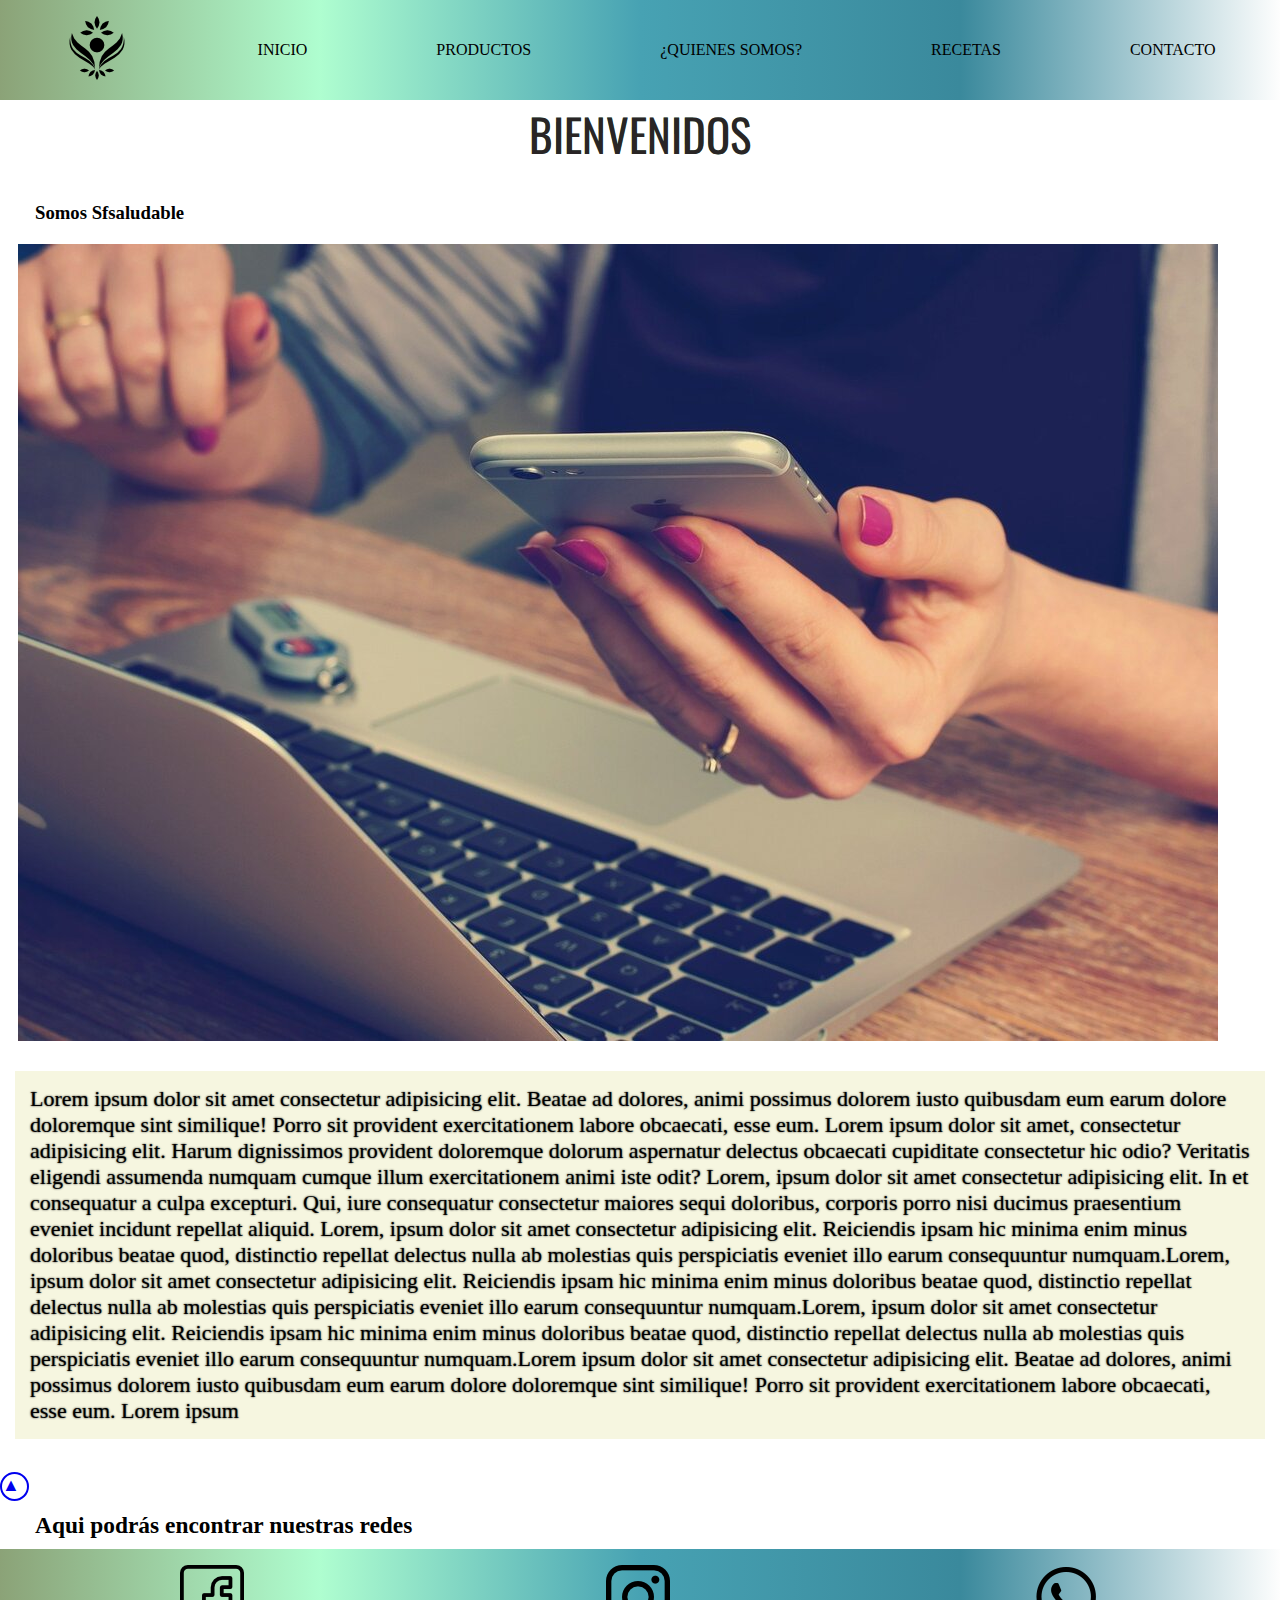
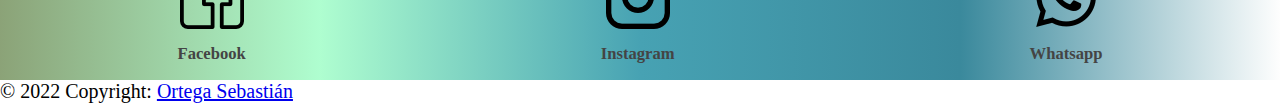
<file: index.html>
<!DOCTYPE html>
<html lang="es">

<head>
    <meta charset="UTF-8">
    <meta http-equiv="X-UA-Compatible" content="IE=edge">
    <meta name="viewport" content="width=device-width, initial-scale=1.0">
    <meta name="description" content="Empresa familiar especializada en especias, condimentos y vegetales deshidratado. Contactate y conseguí tus productos a precio diferencial. Recibí una atención personalizada en tu compra.">
    <title>Sfsaludable</title>
    <link rel="stylesheet" href="https://cdn.jsdelivr.net/npm/bootstrap@4.6.1/dist/css/bootstrap.min.css" integrity="sha384-zCbKRCUGaJDkqS1kPbPd7TveP5iyJE0EjAuZQTgFLD2ylzuqKfdKlfG/eSrtxUkn" crossorigin="anonymous">
    <link rel="stylesheet" href="./css/estilos.css">
</head>

<body>
    <header id="inicio">
        <nav class="navbar navbar-expand-sm bg-light menu">
            <ul class="navbar-nav">
                <li class="nav-item">
                    <a class="nav-link" href="./index.html"><img src="./img/Logo.png" alt="logo"></a>
                </li>
                <li class="nav-item">
                    <a class="nav-link" href="./index.html">INICIO</a>
                </li>
                <li class="nav-item">
                    <a class="nav-link" href="./pages/productos.html">PRODUCTOS</a>
                </li>
                <li class="nav-item">
                    <a class="nav-link" href="./pages/quienessomos.html">¿QUIENES SOMOS?</a>
                </li>
                <li class="nav-item">
                    <a class="nav-link" href="./pages/recetas.html">RECETAS</a>
                </li>   
                <li class="nav-item">
                    <a class="nav-link" href="./pages/contacto.html">CONTACTO</a>
                </li>
            </ul>
        </nav>
    </header>
<main>
    <div class="container-fluid">
        <h1 class="titulo">Bienvenidos</h1>
    </div>
    <article>
        <h3 class="texto3">Somos Sfsaludable</h3>
        <div class="imagen1">
        <img class="imagen-fluid" src="./img/somossfeSaludable.jpg" alt="Bienvenidos">
        </div>
        <p class="texto-index"> Lorem ipsum dolor sit amet consectetur adipisicing elit. Beatae ad dolores, animi
        possimus dolorem iusto quibusdam eum earum dolore doloremque sint similique! Porro sit provident
        exercitationem labore obcaecati, esse eum. Lorem ipsum dolor sit amet, consectetur adipisicing elit.
        Harum dignissimos provident doloremque dolorum aspernatur delectus obcaecati cupiditate consectetur hic
        odio? Veritatis eligendi assumenda numquam cumque illum exercitationem animi iste odit? Lorem, ipsum
        dolor sit amet consectetur adipisicing elit. In et consequatur a culpa excepturi. Qui, iure consequatur
        consectetur maiores sequi doloribus, corporis porro nisi ducimus praesentium eveniet incidunt repellat
        aliquid. Lorem, ipsum dolor sit amet consectetur adipisicing elit. Reiciendis ipsam hic minima enim
        minus doloribus beatae quod, distinctio repellat delectus nulla ab molestias quis perspiciatis eveniet
        illo earum consequuntur numquam.Lorem, ipsum dolor sit amet consectetur adipisicing elit. Reiciendis
        ipsam hic minima enim minus doloribus beatae quod, distinctio repellat delectus nulla ab molestias quis
        perspiciatis eveniet illo earum consequuntur numquam.Lorem, ipsum dolor sit amet consectetur adipisicing
        elit. Reiciendis ipsam hic minima enim minus doloribus beatae quod, distinctio repellat delectus nulla
        ab molestias quis perspiciatis eveniet illo earum consequuntur numquam.Lorem ipsum dolor sit amet
        consectetur adipisicing elit. Beatae ad dolores, animi possimus dolorem iusto quibusdam eum earum dolore
        doloremque sint similique! Porro sit provident exercitationem labore obcaecati, esse eum. Lorem ipsum      
        </p>
    </article>
    <div>
        <a class="inicio" href="#inicio"></a>       
    </div>

</main>

<footer>
    <div class="container-fluid text-center text-md-center">
        <div class="row">
            <div class="col-md-12 mt-md-0 mt-3 p-0 m-0">
                <h3 class="footer-copyright text-center py-3">Aqui podrás encontrar nuestras redes</h3>
                <!-- Links -->
                <ul class="footer">
                    <li class="footer">
                        <a href="https://www.facebook.com">
                            <img src="./img/facebook.png" alt="facebook">
                            <h5>Facebook</h5>
                        </a>
                    </li>
                    <li class="footer">
                        <a href="https://www.instagram.com">
                            <img src="./img/Instagram.png" alt="instagram">
                            <h5>Instagram</h5>
                        </a>
                    </li> 
                    <li class="footer">
                        <a href="https://www.whatsapp.com">
                            <img src="./img/Whatsapp.png" alt="whatsapp">
                            <h5>Whatsapp</h5>
                        </a>
                    </li>     
                </ul>
            </div> 
        </div>
    </div>
        <!-- Copyright -->
    <div class="footer-copyright text-center m-0 p-0 py-2">© 2022 Copyright:
        <a href="https://linkedin.com/in/sebastián-o-1923b278/"> Ortega Sebastián</a>
    </div>
</footer>

<script src="https://cdn.jsdelivr.net/npm/jquery@3.5.1/dist/jquery.slim.min.js"
    integrity="sha384-DfXdz2htPH0lsSSs5nCTpuj/zy4C+OGpamoFVy38MVBnE+IbbVYUew+OrCXaRkfj"
    crossorigin="anonymous"></script>
<script src="https://cdn.jsdelivr.net/npm/popper.js@1.16.1/dist/umd/popper.min.js"
    integrity="sha384-9/reFTGAW83EW2RDu2S0VKaIzap3H66lZH81PoYlFhbGU+6BZp6G7niu735Sk7lN"
    crossorigin="anonymous"></script>
<script src="https://cdn.jsdelivr.net/npm/bootstrap@4.6.1/dist/js/bootstrap.min.js"
    integrity="sha384-VHvPCCyXqtD5DqJeNxl2dtTyhF78xXNXdkwX1CZeRusQfRKp+tA7hAShOK/B/fQ2"
    crossorigin="anonymous"></script>

</body>

</html>
</file>
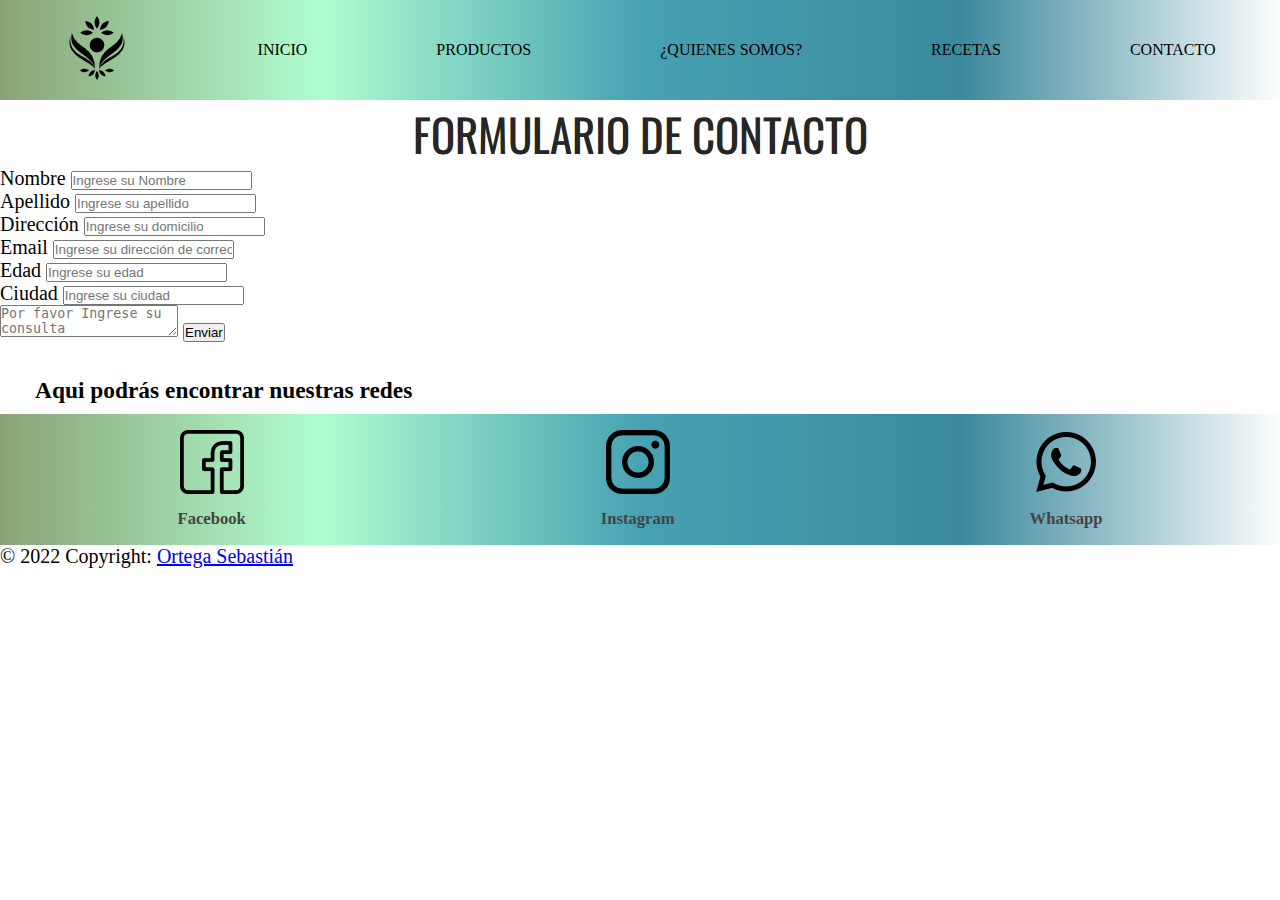
<file: pages/contacto.html>
<!DOCTYPE html>
<html lang="en">

<head>
    <meta charset="UTF-8">
    <meta http-equiv="X-UA-Compatible" content="IE=edge">
    <meta name="viewport" content="width=device-width, initial-scale=1.0">
    <meta name="description" content="Empresa familiar especializada en especias, condimentos y vegetales deshidratado. Contactate y conseguí tus productos a precio diferencial. Recibí una atención personalizada en tu compra.">
    <title>Contacto</title>
    <link rel="stylesheet" href="https://cdn.jsdelivr.net/npm/bootstrap@4.6.1/dist/css/bootstrap.min.css"
    integrity="sha384-zCbKRCUGaJDkqS1kPbPd7TveP5iyJE0EjAuZQTgFLD2ylzuqKfdKlfG/eSrtxUkn" crossorigin="anonymous">
    <link rel="stylesheet" href="../css/estilos.css">
</head>

<body>
    <header id="inicio">
        <nav class="navbar navbar-expand-sm bg-light menu">
            <ul class="navbar-nav">
                <li class="nav-item">
                    <a class="nav-link" href="../index.html"><img src="../img/Logo.png" alt="logo"></a>
                </li>
                <li class="nav-item">
                    <a class="nav-link" href="../index.html">INICIO</a>
                </li>
                <li class="nav-item">
                    <a class="nav-link" href="../pages/productos.html">PRODUCTOS</a>
                </li>
                <li class="nav-item">
                    <a class="nav-link" href="../pages/quienessomos.html">¿QUIENES SOMOS?</a>
                </li>
                <li class="nav-item">
                    <a class="nav-link" href="../pages/recetas.html">RECETAS</a>
                </li>
                <li class="nav-item">
                    <a class="nav-link" href="../pages/contacto.html">CONTACTO</a>
                </li>
            </ul>
        </nav>
    </header>
    <h1 class="titulo">Formulario de Contacto</h1>
    <form>
        <div class="form-row">
            <div class="form-group col-md-6">
                <label for="inputNombre">Nombre</label>
                <input type="text" class="form-control" id="inputNombre" placeholder="Ingrese su Nombre">
            </div>
        </div>
        <div class="form-row">
            <div class="form-group col-md-6">
                <label>Apellido</label>
                <input type="text" class="form-control" id="inputApellido" placeholder="Ingrese su apellido">
            </div>
        </div>
        <div class="form-row">
            <div class="form-group col-md-6">
                <label for="inputDomicilio">Dirección</label>
                <input type="text" class="form-control" id="inputDomicilio" placeholder="Ingrese su domicilio">
            </div>
        </div>
        <div class="form-row">
            <div class="form-group col-md-6">
                <label for="Email">Email</label>
                <input type="email" class="form-control" id="inputEmail" placeholder="Ingrese su dirección de correo">
            </div>
        </div>
        <div class="form-row">
            <div class="form-group col-md-6">
                <label for="inputEdad">Edad</label>
                <input type="number" class="form-control" id="inputEdad" placeholder="Ingrese su edad">
            </div>
        </div>    
        <div class="form-row">
            <div class="form-group col-md-6">
                <label for="inputCiudad">Ciudad</label>
                <input type="text" class="form-control" id="inputCiudad" placeholder="Ingrese su ciudad">
            </div>
        </div>
        
        <div class="form-row">
            <div class="form-group col-md-6">
            <label for="inputConsulta"></label>
            <textarea class="form-group col-md-12 " id="inputConsulta" placeholder="Por favor Ingrese su consulta"></textarea>
            <button type="submit" class="btn btn-primary">Enviar</button>
        </div>
        </div>
        
    </form>
    

    <footer>
    <div class="container-fluid text-center text-md-center">
    <div class="row">
            <div   div class="col-md-12 mt-md-0 mt-3 p-0 m-0">
            <h3 class="footer-copyright text-center py-3 redes">Aqui podrás encontrar nuestras redes</h3>
            <!-- Links -->
                <ul class="footer">
                    <li class="footer">
                        <a href="https://www.facebook.com">
                            <img src="../img/facebook.png" alt="facebook">
                            <h5>Facebook</h5>
                        </a>
                    </li>
                    <li class="footer">
                        <a href="https://www.instagram.com">
                            <img src="../img/Instagram.png" alt="instagram">
                            <h5>Instagram</h5>
                        </a>
                    </li> 
                    <li class="footer">
                        <a href="https://www.whatsapp.com">
                            <img src="../img/Whatsapp.png" alt="whatsapp">
                            <h5>Whatsapp</h5>
                        </a>
                    </li>     
                </ul>
                    <!-- Copyright -->
                    <div class="col-md-12 mb-md-0 mb-3">
                        <div class="footer-copyright text-center py-3">© 2022 Copyright:
                            <a href="https://linkedin.com/in/sebastián-o-1923b278/"> Ortega Sebastián</a>
                        </div>
                    </div>
            </div>
        </div>
    </div>
    </footer>
    <script src="https://cdn.jsdelivr.net/npm/jquery@3.5.1/dist/jquery.slim.min.js"
        integrity="sha384-DfXdz2htPH0lsSSs5nCTpuj/zy4C+OGpamoFVy38MVBnE+IbbVYUew+OrCXaRkfj"
        crossorigin="anonymous"></script>
    <script src="https://cdn.jsdelivr.net/npm/popper.js@1.16.1/dist/umd/popper.min.js"
        integrity="sha384-9/reFTGAW83EW2RDu2S0VKaIzap3H66lZH81PoYlFhbGU+6BZp6G7niu735Sk7lN"
        crossorigin="anonymous"></script>
    <script src="https://cdn.jsdelivr.net/npm/bootstrap@4.6.1/dist/js/bootstrap.min.js"
        integrity="sha384-VHvPCCyXqtD5DqJeNxl2dtTyhF78xXNXdkwX1CZeRusQfRKp+tA7hAShOK/B/fQ2"
        crossorigin="anonymous"></script>
</body>

</html>
</file>
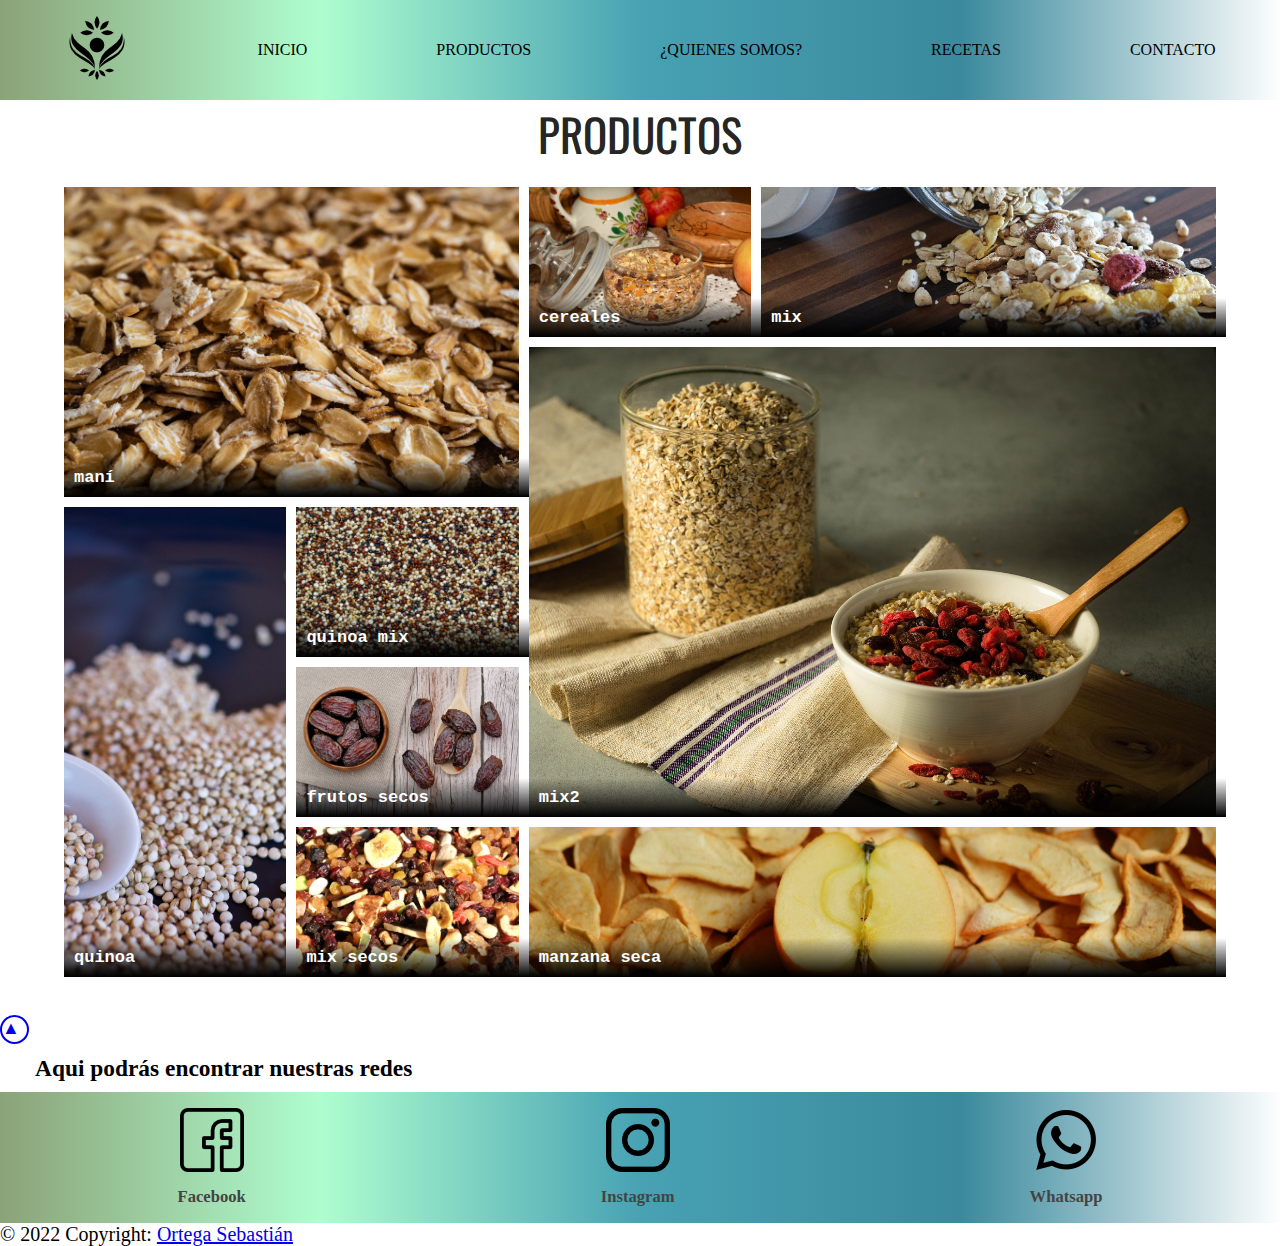
<file: pages/productos.html>
<!DOCTYPE html>
<html lang="en">

<head>
    <meta charset="UTF-8">
    <meta http-equiv="X-UA-Compatible" content="IE=edge">
    <meta name="viewport" content="width=device-width, initial-scale=1.0">
    <meta name="description" content="Encuentra productos secos, especias, condimentos y vegetales deshidratado.">
    <title>Productos</title>
    <link rel="stylesheet" href="https://cdn.jsdelivr.net/npm/bootstrap@4.6.1/dist/css/bootstrap.min.css"
        integrity="sha384-zCbKRCUGaJDkqS1kPbPd7TveP5iyJE0EjAuZQTgFLD2ylzuqKfdKlfG/eSrtxUkn" crossorigin="anonymous">
    <link rel="stylesheet" href="../css/estilos.css">
</head>

<body>
    <header id="inicio">
        <nav class="navbar navbar-expand-sm bg-light menu">
            <ul class="navbar-nav">
                <li class="nav-item">
                    <a class="nav-link" href="../index.html"><img src="../img/Logo.png" alt="logo"></a>
                </li>
                <li class="nav-item">
                    <a class="nav-link" href="../index.html">INICIO</a>
                </li>
                <li class="nav-item">
                    <a class="nav-link" href="../pages/productos.html">PRODUCTOS</a>
                </li>
                <li class="nav-item">
                    <a class="nav-link" href="../pages/quienessomos.html">¿QUIENES SOMOS?</a>
                </li>
                <li class="nav-item">
                    <a class="nav-link" href="../pages/recetas.html">RECETAS</a>
                </li>
                <li class="nav-item">
                    <a class="nav-link" href="../pages/contacto.html">CONTACTO</a>
                </li>
            </ul>
        </nav>
    </header>
    <main>
        <h1 class="titulo">Productos</h1>
        <div class="gallery-container">
            <div class="gallery__item">
                <img src="../img/productos/cereal1.jpg" alt="cereal1" class="gallery__img">
                <h3 class="gallery__tittle">maní</h3>
            </div>
            <div class="gallery__item">
                <img src="../img/productos/cereal2.jpg" alt="cereal2" class="gallery__img">
                <h3 class="gallery__tittle">cereales</h3>
            </div>
            <div class="gallery__item">
                <img src="../img/productos/cereal3.jpg" alt="cereal3" class="gallery__img">
                <h3 class="gallery__tittle">mix</h3>
            </div>
            <div class="gallery__item">
                <img src="../img/productos/cereal4.jpg" alt="cereal4" class="gallery__img">
                <h3 class="gallery__tittle">mix2</h3>
            </div>
            <div class="gallery__item">
                <img src="../img/productos/cereal5.jpg" alt="cereal5" class="gallery__img">
                <h3 class="gallery__tittle">quinoa</h3>
            </div>
            <div class="gallery__item">
                <img src="../img/productos/cereal6.jpg" alt="cereal6" class="gallery__img">
                <h3 class="gallery__tittle">quinoa mix</h3>
            </div>
            <div class="gallery__item">
                <img src="../img/productos/frutossecos1.jpg" alt="frutossecos1" class="gallery__img">
                <h3 class="gallery__tittle">frutos secos</h3>
            </div>
            <div class="gallery__item">
                <img src="../img/productos/frutossecos2.jpg" alt="frutossecos2" class="gallery__img">
                <h3 class="gallery__tittle">mix secos </h3>
            </div>
            <div class="gallery__item">
                <img src="../img/productos/frutossecos3.jpg" alt="frutossecos3" class="gallery__img">
                <h3 class="gallery__tittle">manzana seca</h3>
            </div>
        </div>
        <div>
            <a class="inicio" href="#inicio"></a>
        </div>
    </main>
    <footer>
        <div class="container-fluid text-center text-md-center">
            <div class="row">
                <div class="col-md-12 mt-md-0 mt-3 p-0 m-0">
                    <h3 class="footer-copyright text-center py-3">Aqui podrás encontrar nuestras redes</h3>
                    <!-- Links -->
                    <ul class="footer">
                        <li class="footer">
                            <a href="https://www.facebook.com">
                                <img src="../img/facebook.png" alt="facebook">
                                <h5>Facebook</h5>
                            </a>
                        </li>
                        <li class="footer">
                            <a href="https://www.instagram.com">
                                <img src="../img/Instagram.png" alt="instagram">
                                <h5>Instagram</h5>
                            </a>
                        </li>
                        <li class="footer">
                            <a href="https://www.whatsapp.com">
                                <img src="../img/Whatsapp.png" alt="whatsapp">
                                <h5>Whatsapp</h5>
                            </a>
                        </li>
                    </ul>
                </div>
            </div>
        </div>
        <!-- Copyright -->
        <div class="footer-copyright text-center py-3">© 2022 Copyright:
            <a href="https://linkedin.com/in/sebastián-o-1923b278/"> Ortega Sebastián</a>
        </div>
    </footer>
    <script src="https://cdn.jsdelivr.net/npm/jquery@3.5.1/dist/jquery.slim.min.js"
        integrity="sha384-DfXdz2htPH0lsSSs5nCTpuj/zy4C+OGpamoFVy38MVBnE+IbbVYUew+OrCXaRkfj" crossorigin="anonymous">
    </script>
    <script src="https://cdn.jsdelivr.net/npm/popper.js@1.16.1/dist/umd/popper.min.js"
        integrity="sha384-9/reFTGAW83EW2RDu2S0VKaIzap3H66lZH81PoYlFhbGU+6BZp6G7niu735Sk7lN" crossorigin="anonymous">
    </script>
    <script src="https://cdn.jsdelivr.net/npm/bootstrap@4.6.1/dist/js/bootstrap.min.js"
        integrity="sha384-VHvPCCyXqtD5DqJeNxl2dtTyhF78xXNXdkwX1CZeRusQfRKp+tA7hAShOK/B/fQ2" crossorigin="anonymous">
    </script>
</body>

</html>
</file>
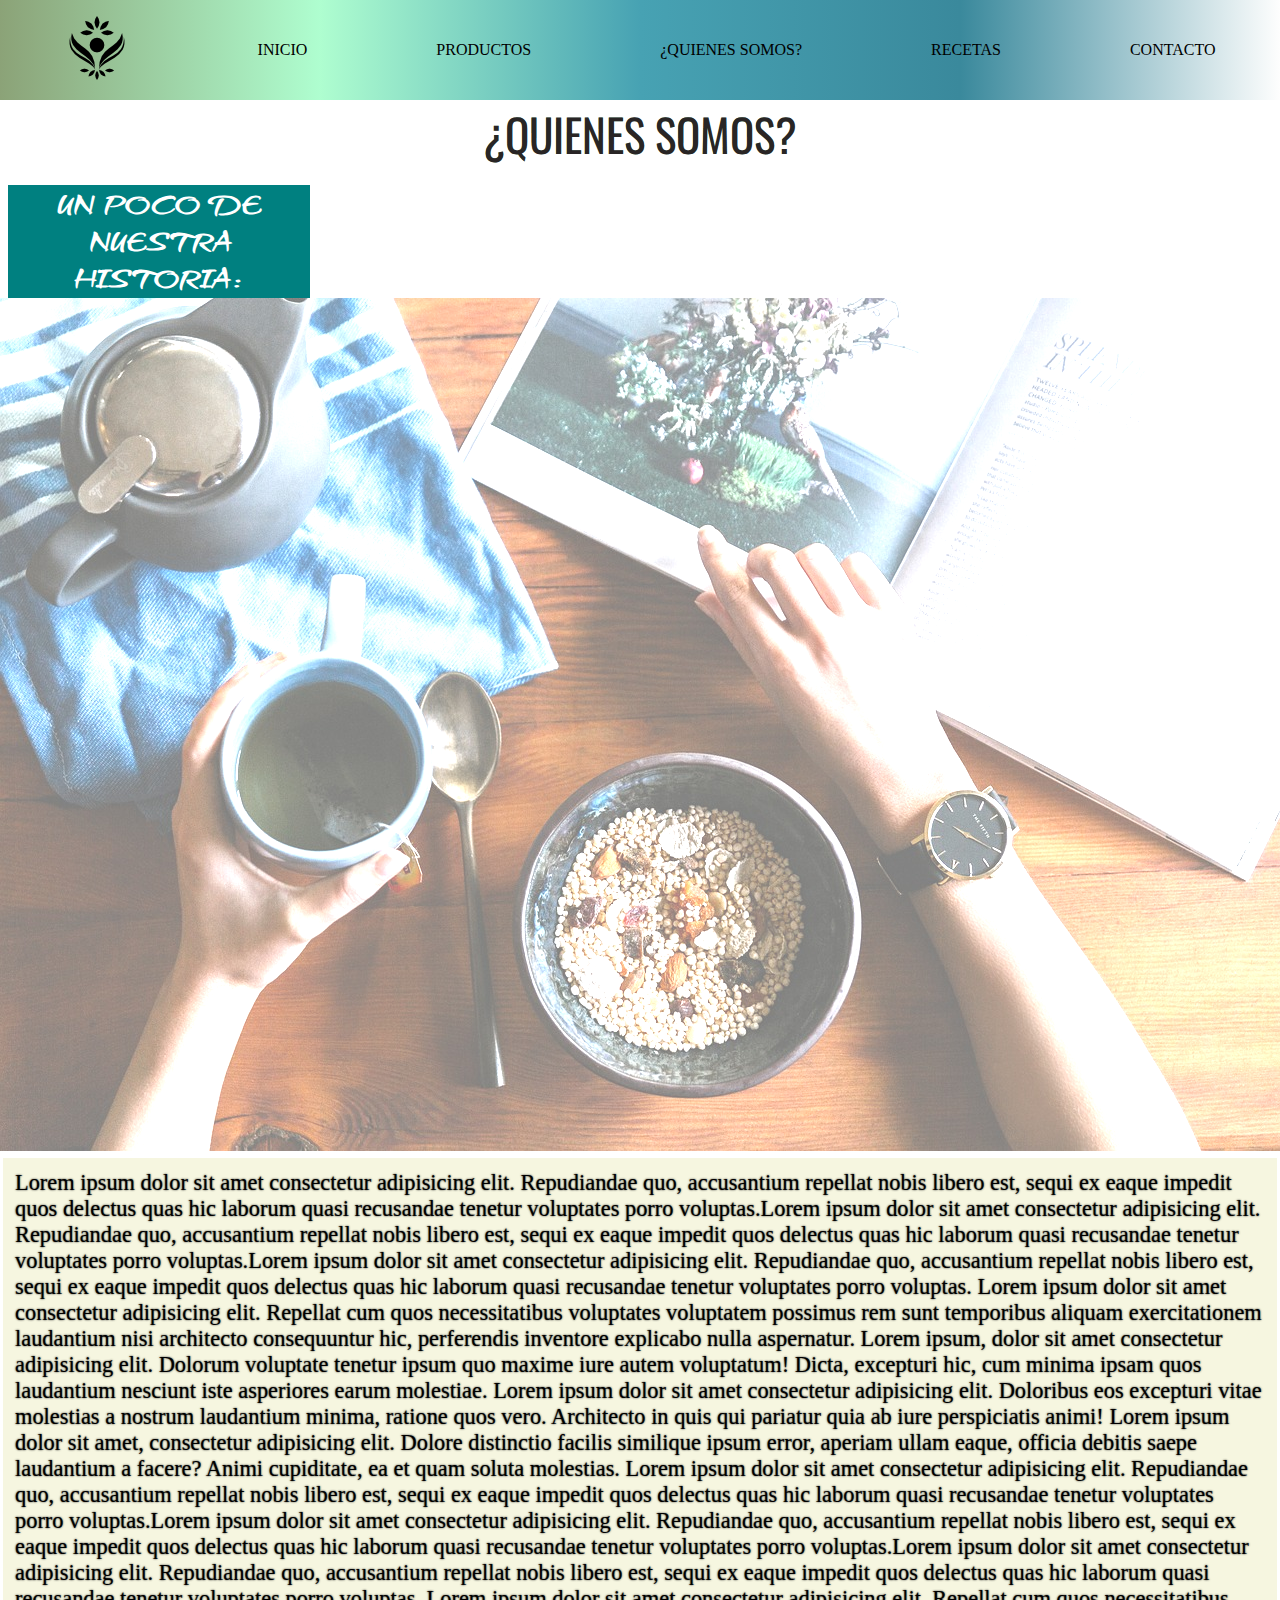
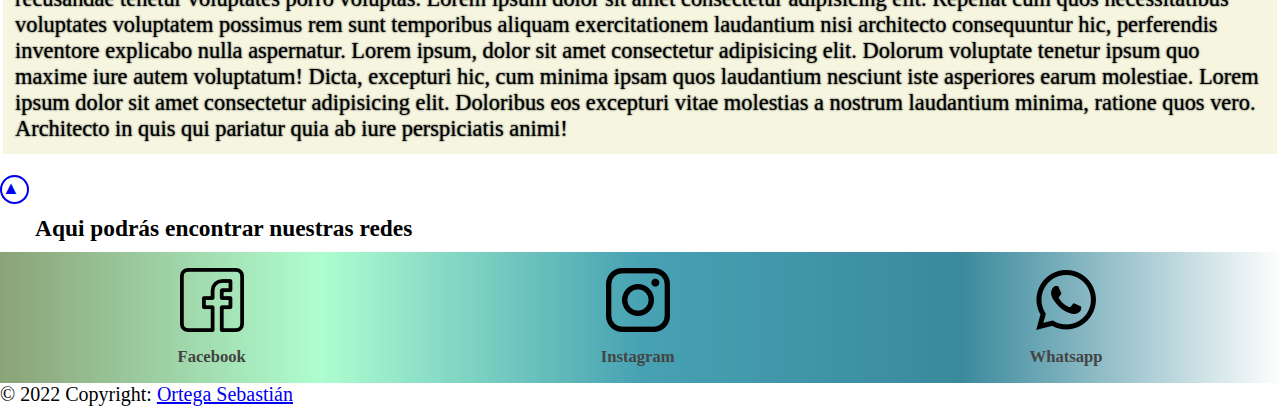
<file: pages/quienessomos.html>
<!DOCTYPE html>
<html lang="es">
<head>
    <meta charset="UTF-8">
    <meta http-equiv="X-UA-Compatible" content="IE=edge">
    <meta name="viewport" content="width=device-width, initial-scale=1.0">
    <meta name="description" content="Empresa familiar especializada en especias, condimentos y vegetales deshidratado. Contactate y conseguí tus productos a precio diferencial. Recibí una atención personalizada en tu compra.">
    <title>¿Quienes somos?</title>
    <link rel="stylesheet" href="https://cdn.jsdelivr.net/npm/bootstrap@4.6.1/dist/css/bootstrap.min.css" integrity="sha384-zCbKRCUGaJDkqS1kPbPd7TveP5iyJE0EjAuZQTgFLD2ylzuqKfdKlfG/eSrtxUkn" crossorigin="anonymous">
    <link rel="stylesheet" href="../css/estilos.css">
    <link rel="stylesheet" href="https://cdnjs.cloudflare.com/ajax/libs/animate.css/4.1.1/animate.min.css"/>
</head>
<body>
    <header id="inicio">
        <nav class="navbar navbar-expand-sm bg-light menu">
            <ul class="navbar-nav">
                <li class="nav-item">
                    <a class="nav-link" href="../index.html"><img src="../img/Logo.png" alt="logo"></a>
                </li>
                <li class="nav-item">
                    <a class="nav-link" href="../index.html">INICIO</a>
                </li>
                <li class="nav-item">
                    <a class="nav-link" href="../pages/productos.html">PRODUCTOS</a>
                </li>
                <li class="nav-item">
                    <a class="nav-link" href="../pages/quienessomos.html">¿QUIENES SOMOS?</a>
                </li>
                <li class="nav-item">
                    <a class="nav-link" href="../pages/recetas.html">RECETAS</a>
                </li>
                <li class="nav-item">
                    <a class="nav-link" href="../pages/contacto.html">CONTACTO</a>
                </li>
            </ul>
        </nav>
    </header>
    <main>
        <h1 class="titulo">¿Quienes somos?</h1><br>
        <h2 class="animate__bounceInUp historia">Un poco de nuestra historia:</h2>
        <img class="img-fluid" src="../img/fondo.png" alt="quienessomos">
        <p class="quienessomos">Lorem ipsum dolor sit amet consectetur adipisicing elit. Repudiandae quo, accusantium repellat nobis libero est, sequi ex eaque impedit quos delectus quas hic laborum quasi recusandae tenetur voluptates porro voluptas.Lorem ipsum dolor sit amet consectetur adipisicing elit. Repudiandae quo, accusantium repellat nobis libero est, sequi ex eaque impedit quos delectus quas hic laborum quasi recusandae tenetur voluptates porro voluptas.Lorem ipsum dolor sit amet consectetur adipisicing elit. Repudiandae quo, accusantium repellat nobis libero est, sequi ex eaque impedit quos delectus quas hic laborum quasi recusandae tenetur voluptates porro voluptas. Lorem ipsum dolor sit amet consectetur adipisicing elit. Repellat cum quos necessitatibus voluptates voluptatem possimus rem sunt temporibus aliquam exercitationem laudantium nisi architecto consequuntur hic, perferendis inventore explicabo nulla aspernatur.
        Lorem ipsum, dolor sit amet consectetur adipisicing elit. Dolorum voluptate tenetur ipsum quo maxime iure autem voluptatum! Dicta, excepturi hic, cum minima ipsam quos laudantium nesciunt iste asperiores earum molestiae.
        Lorem ipsum dolor sit amet consectetur adipisicing elit. Doloribus eos excepturi vitae molestias a nostrum laudantium minima, ratione quos vero. Architecto in quis qui pariatur quia ab iure perspiciatis animi!
        Lorem ipsum dolor sit amet, consectetur adipisicing elit. Dolore distinctio facilis similique ipsum error, aperiam ullam eaque, officia debitis saepe laudantium a facere? Animi cupiditate, ea et quam soluta molestias.
        Lorem ipsum dolor sit amet consectetur adipisicing elit. Repudiandae quo, accusantium repellat nobis libero est, sequi ex eaque impedit quos delectus quas hic laborum quasi recusandae tenetur voluptates porro voluptas.Lorem ipsum dolor sit amet consectetur adipisicing elit. Repudiandae quo, accusantium repellat nobis libero est, sequi ex eaque impedit quos delectus quas hic laborum quasi recusandae tenetur voluptates porro voluptas.Lorem ipsum dolor sit amet consectetur adipisicing elit. Repudiandae quo, accusantium repellat nobis libero est, sequi ex eaque impedit quos delectus quas hic laborum quasi recusandae tenetur voluptates porro voluptas. Lorem ipsum dolor sit amet consectetur adipisicing elit. Repellat cum quos necessitatibus voluptates voluptatem possimus rem sunt temporibus aliquam exercitationem laudantium nisi architecto consequuntur hic, perferendis inventore explicabo nulla aspernatur.
        Lorem ipsum, dolor sit amet consectetur adipisicing elit. Dolorum voluptate tenetur ipsum quo maxime iure autem voluptatum! Dicta, excepturi hic, cum minima ipsam quos laudantium nesciunt iste asperiores earum molestiae.
        Lorem ipsum dolor sit amet consectetur adipisicing elit. Doloribus eos excepturi vitae molestias a nostrum laudantium minima, ratione quos vero. Architecto in quis qui pariatur quia ab iure perspiciatis animi!
        </p>
        
        <div >
            <a class="inicio" href="#inicio"></a>
        </div>
    </main>
    
    <footer class="page-footer font-small blue pt-4">
        <div class="container-fluid text-center text-md-center">
            <div class="row">
                <div class="col-md-12 mt-md-0 mt-3 p-0 m-0">
                    <h3 class="footer-copyright text-center py-3 redes">Aqui podrás encontrar nuestras redes</h3>
                    <!-- Links -->
                    <ul class="footer">
                        <li class="footer">
                            <a href="https://www.facebook.com">
                                <img src="../img/facebook.png" alt="facebook">
                                <h5>Facebook</h5>
                            </a>
                        </li>
                        <li class="footer">
                            <a href="https://www.instagram.com">
                                <img src="../img/Instagram.png" alt="instagram">
                                <h5>Instagram</h5>
                            </a>
                        </li> 
                        <li class="footer">
                            <a href="https://www.whatsapp.com">
                                <img src="../img/Whatsapp.png" alt="whatsapp">
                                <h5>Whatsapp</h5>
                            </a>
                        </li>     
                    </ul>
                
                <!-- Copyright -->
                <div class="footer-copyright text-center py-3">© 2022 Copyright:
                <a href="https://linkedin.com/in/sebastián-o-1923b278/"> Ortega Sebastián</a>
                </div>
                
    </footer>
    
    <script src="https://cdn.jsdelivr.net/npm/jquery@3.5.1/dist/jquery.slim.min.js"
        integrity="sha384-DfXdz2htPH0lsSSs5nCTpuj/zy4C+OGpamoFVy38MVBnE+IbbVYUew+OrCXaRkfj"
        crossorigin="anonymous"></script>
    <script src="https://cdn.jsdelivr.net/npm/popper.js@1.16.1/dist/umd/popper.min.js"
        integrity="sha384-9/reFTGAW83EW2RDu2S0VKaIzap3H66lZH81PoYlFhbGU+6BZp6G7niu735Sk7lN"
        crossorigin="anonymous"></script>
    <script src="https://cdn.jsdelivr.net/npm/bootstrap@4.6.1/dist/js/bootstrap.min.js"
        integrity="sha384-VHvPCCyXqtD5DqJeNxl2dtTyhF78xXNXdkwX1CZeRusQfRKp+tA7hAShOK/B/fQ2"
        crossorigin="anonymous"></script>
</body>
</html>
</file>
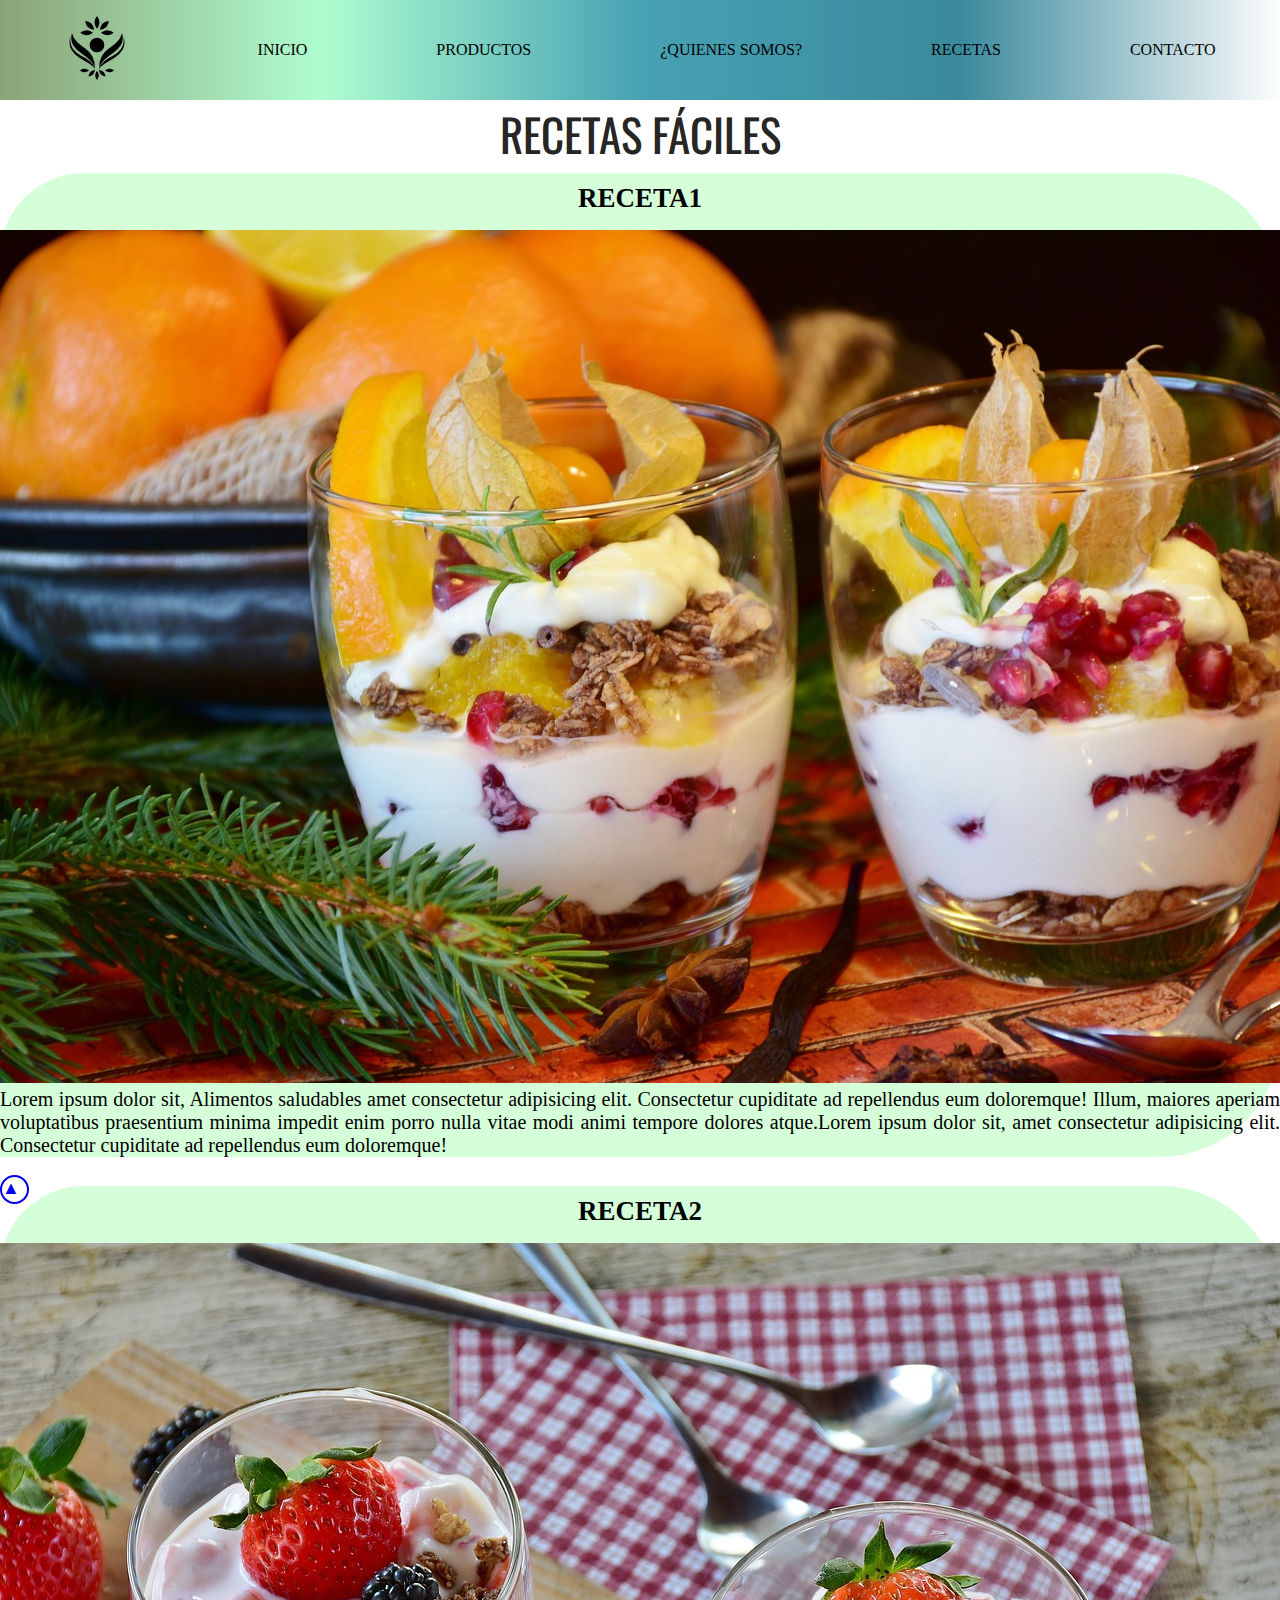
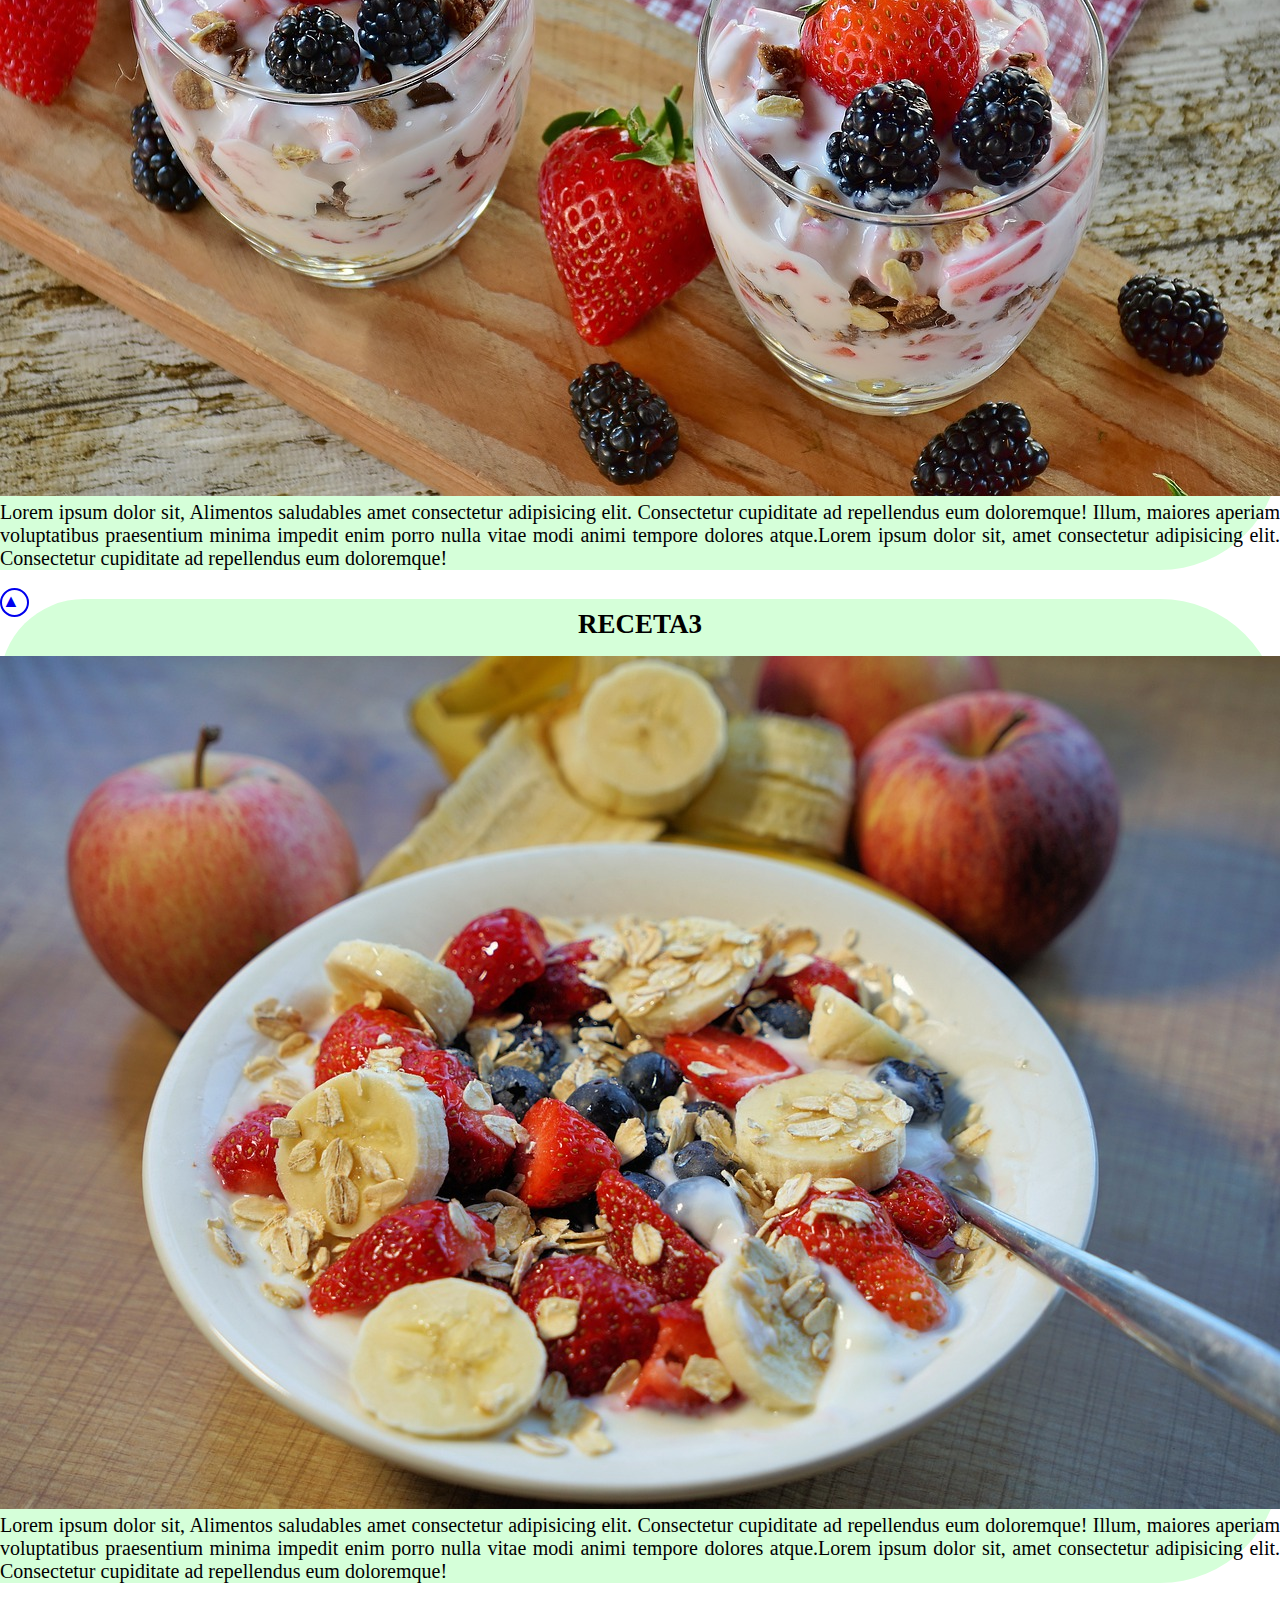
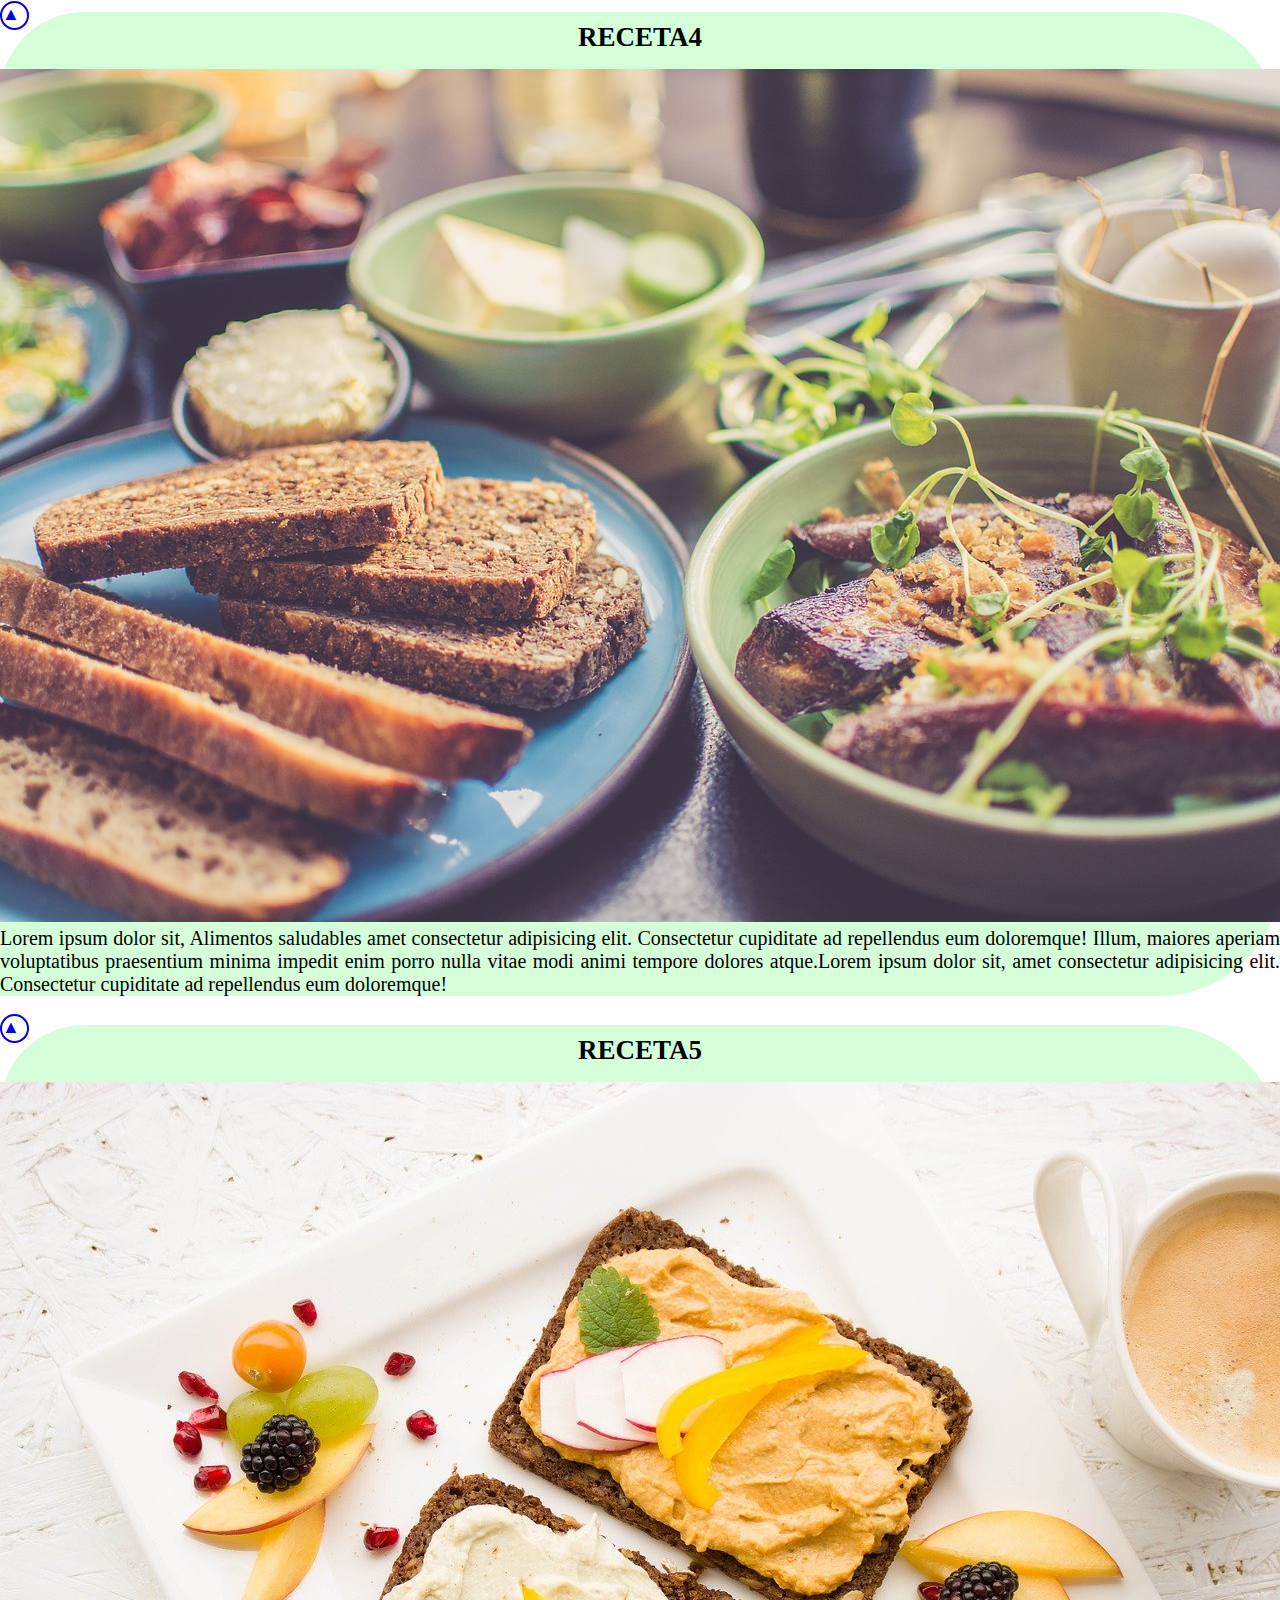
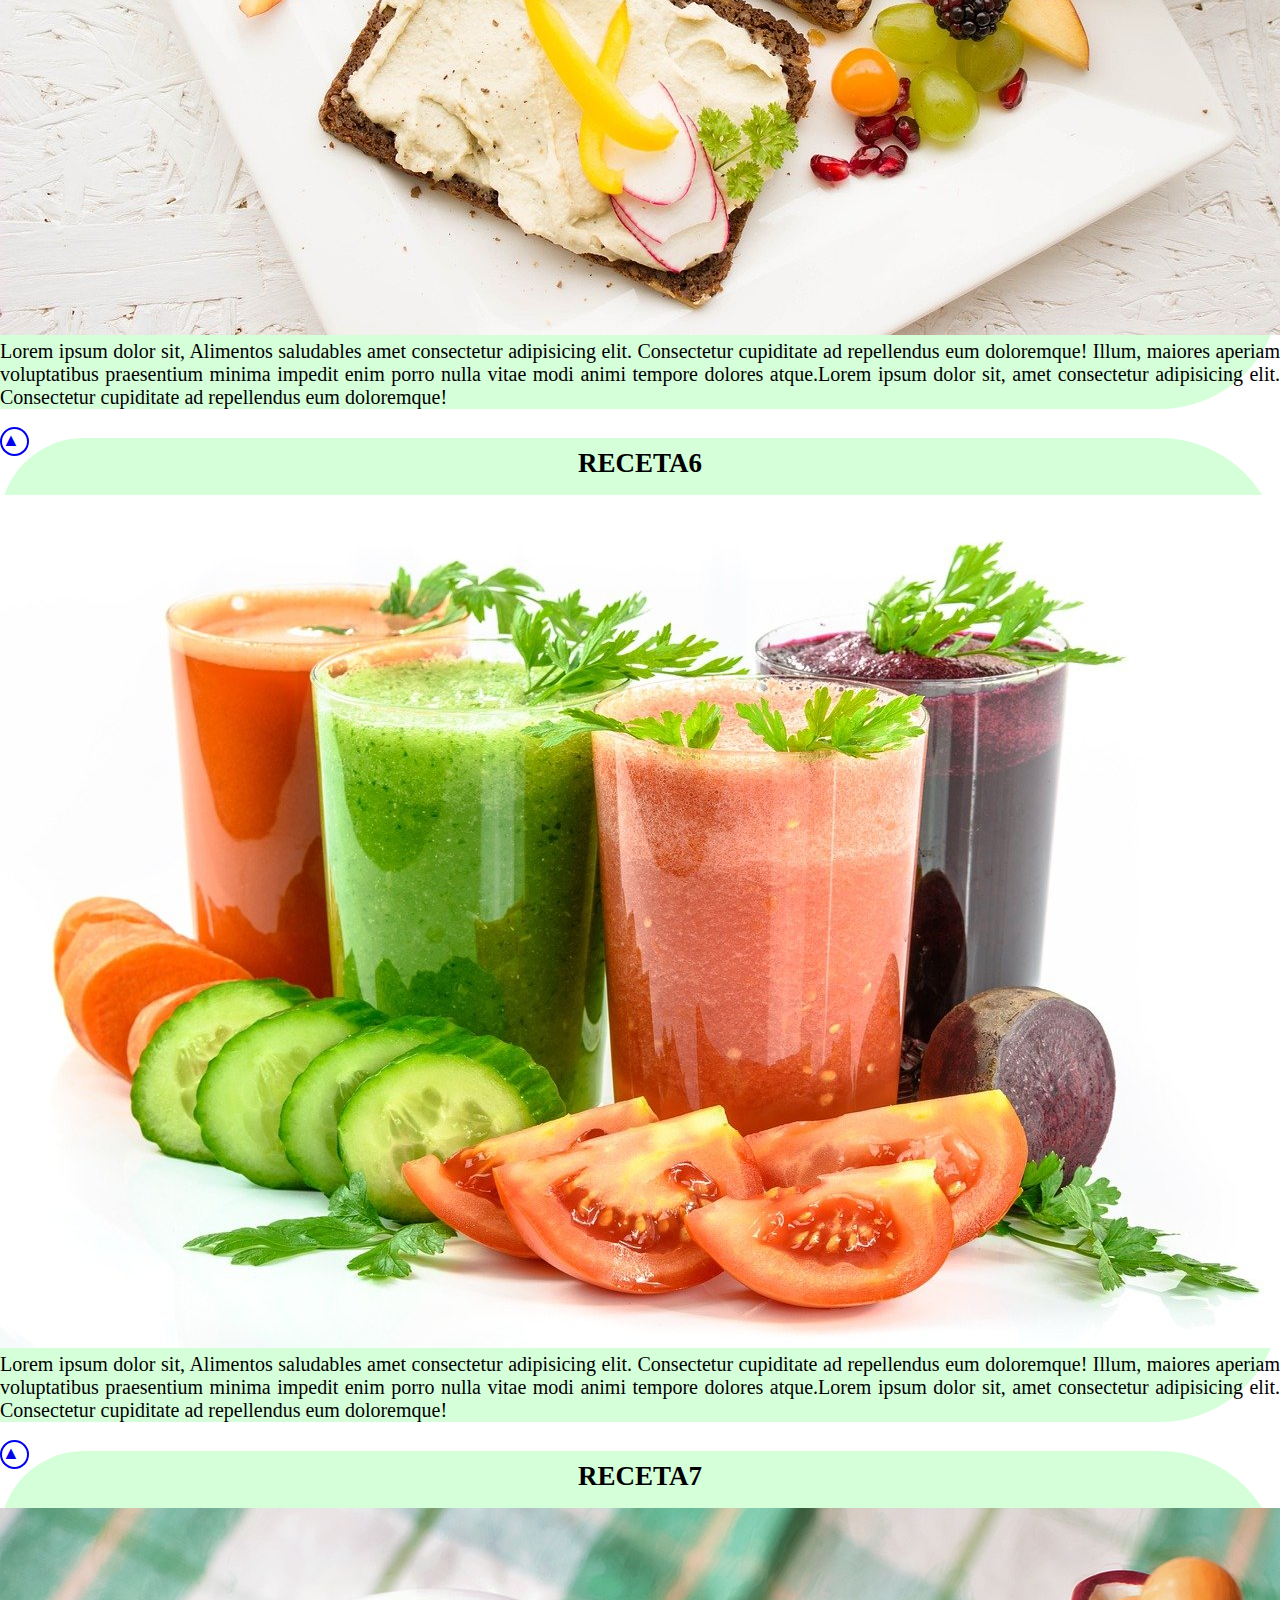
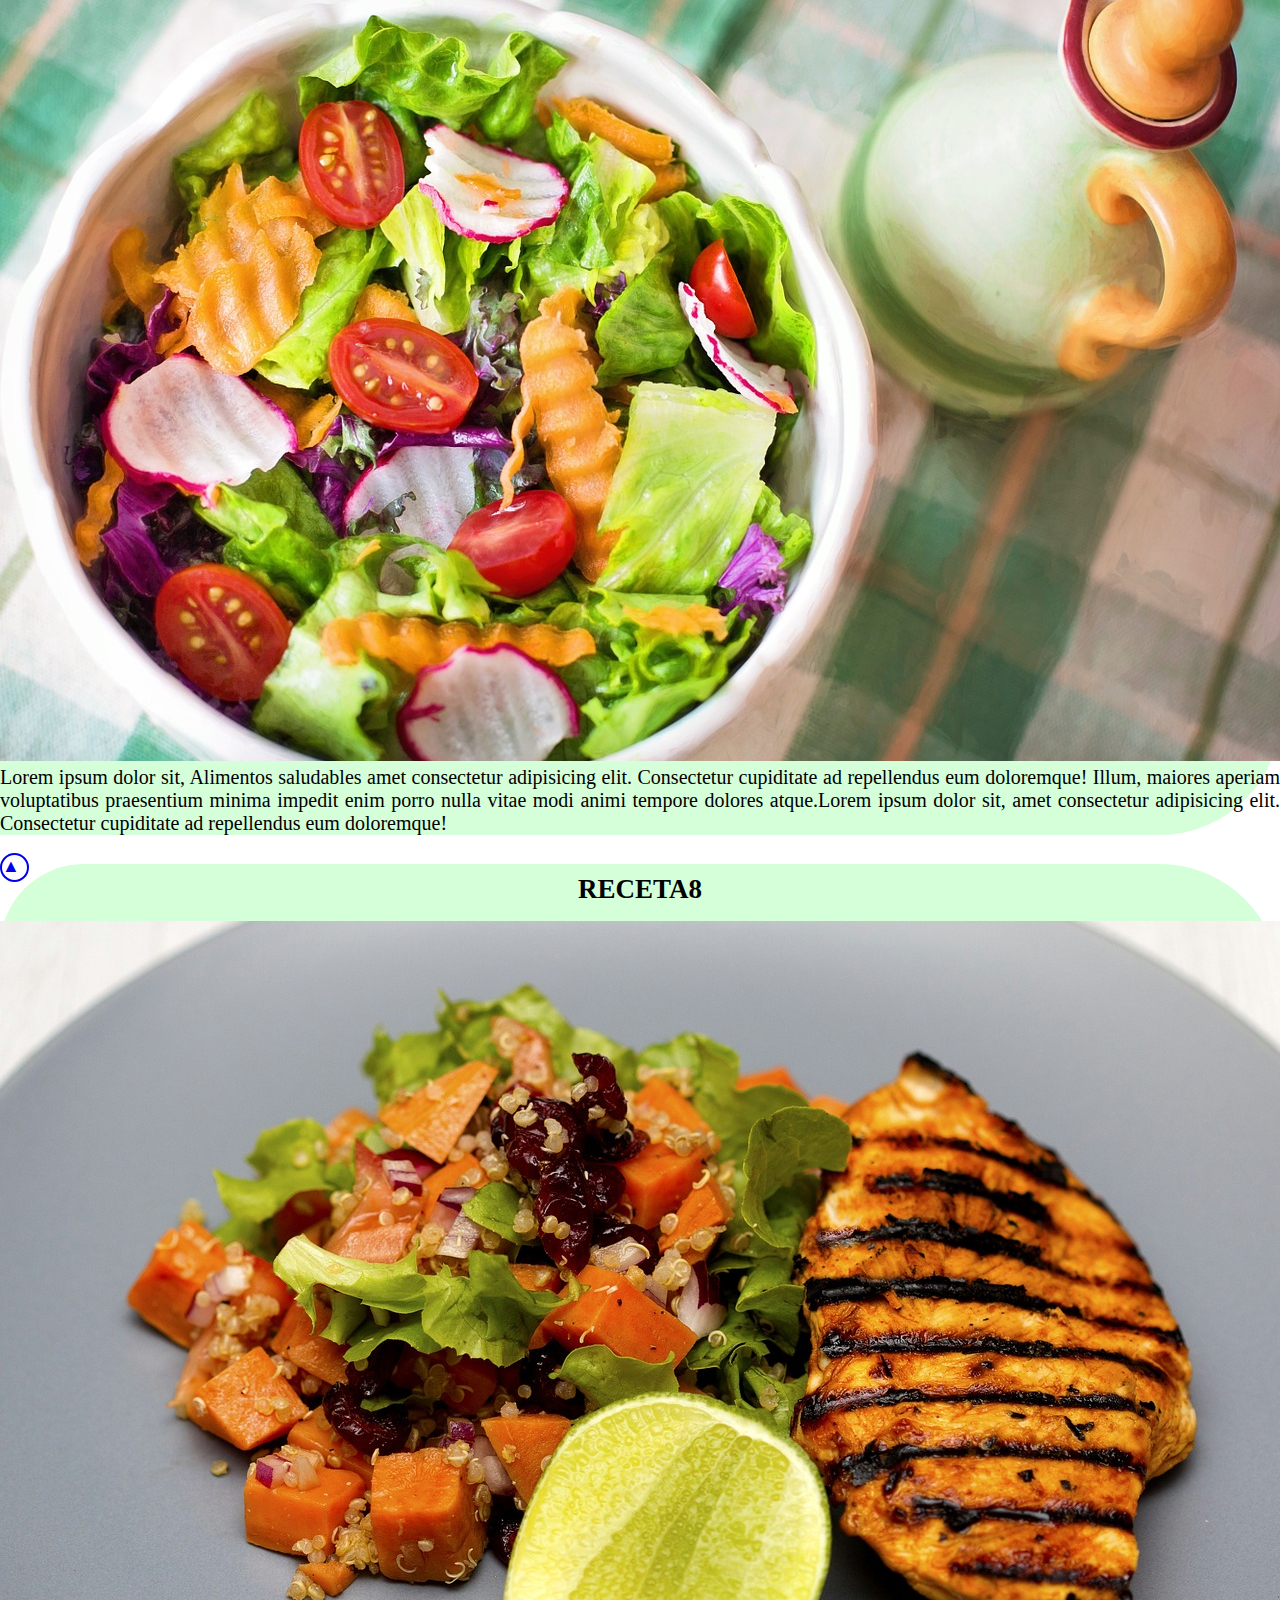
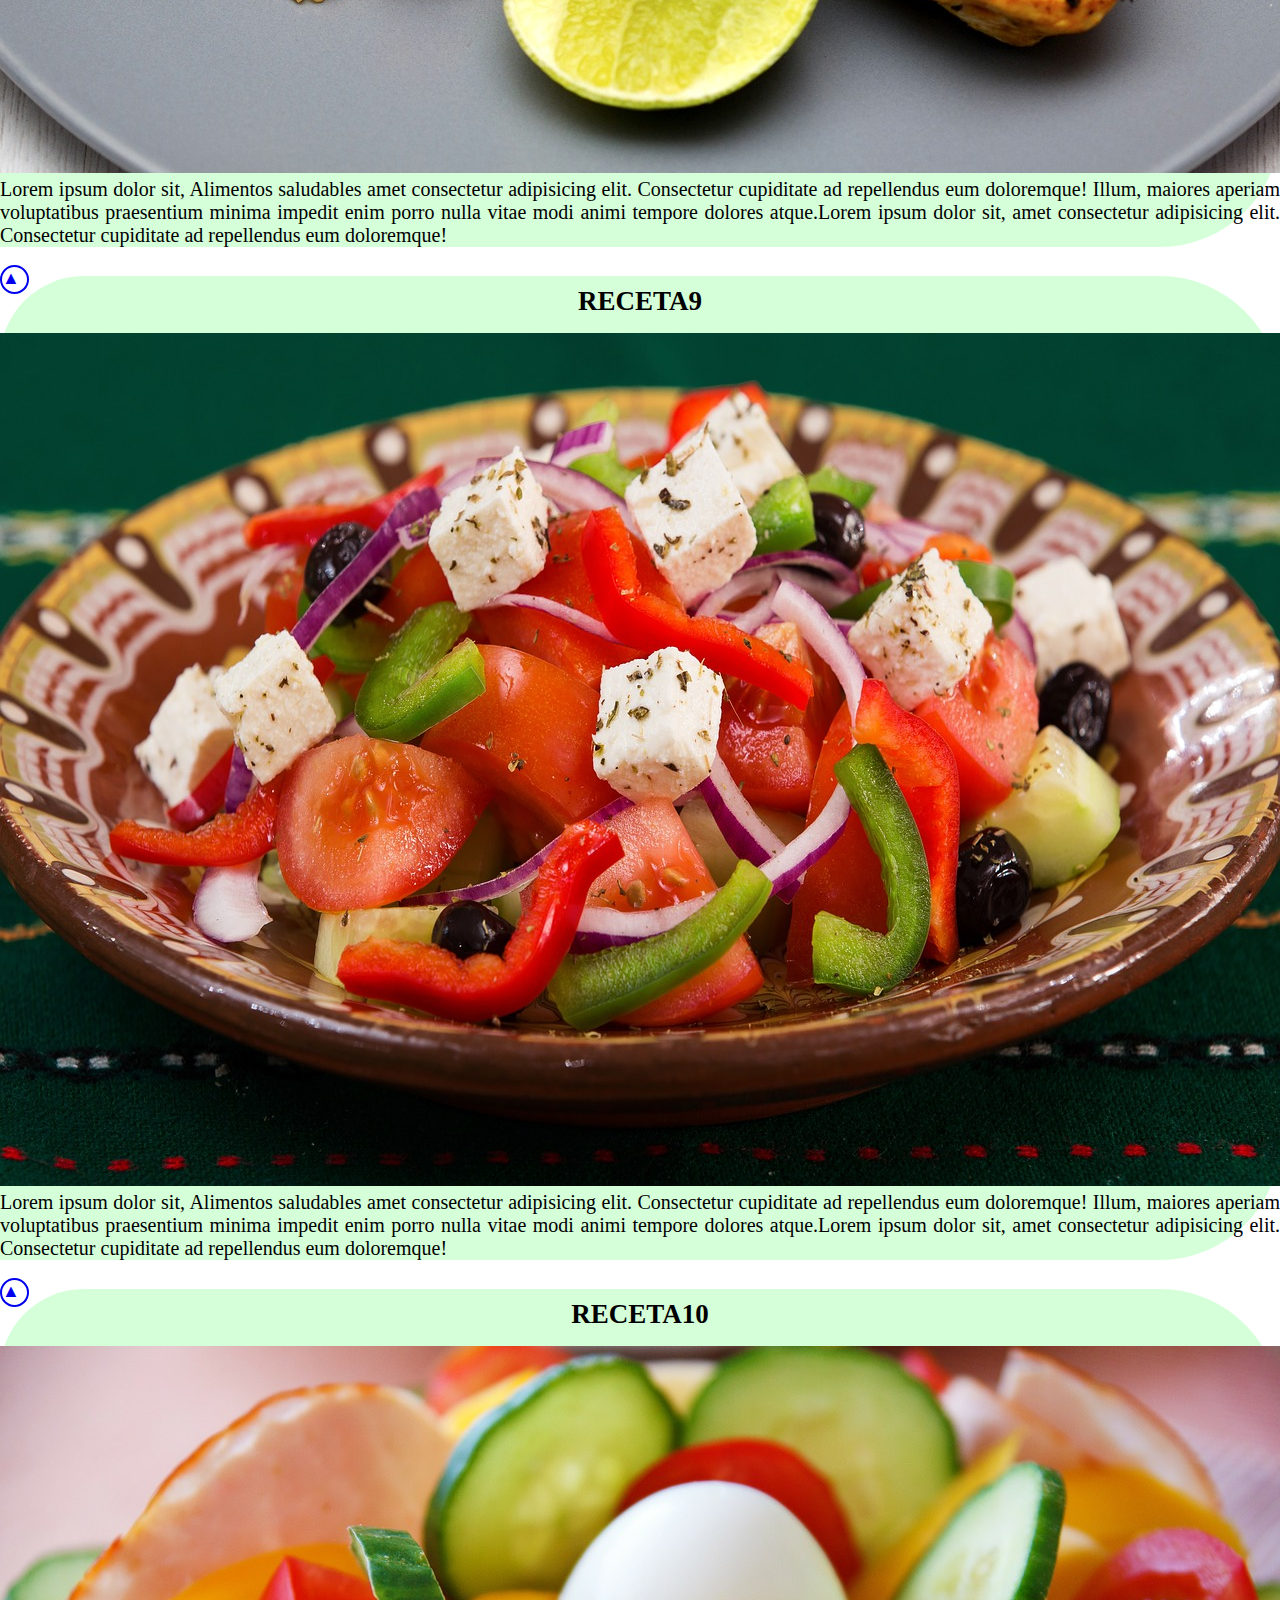
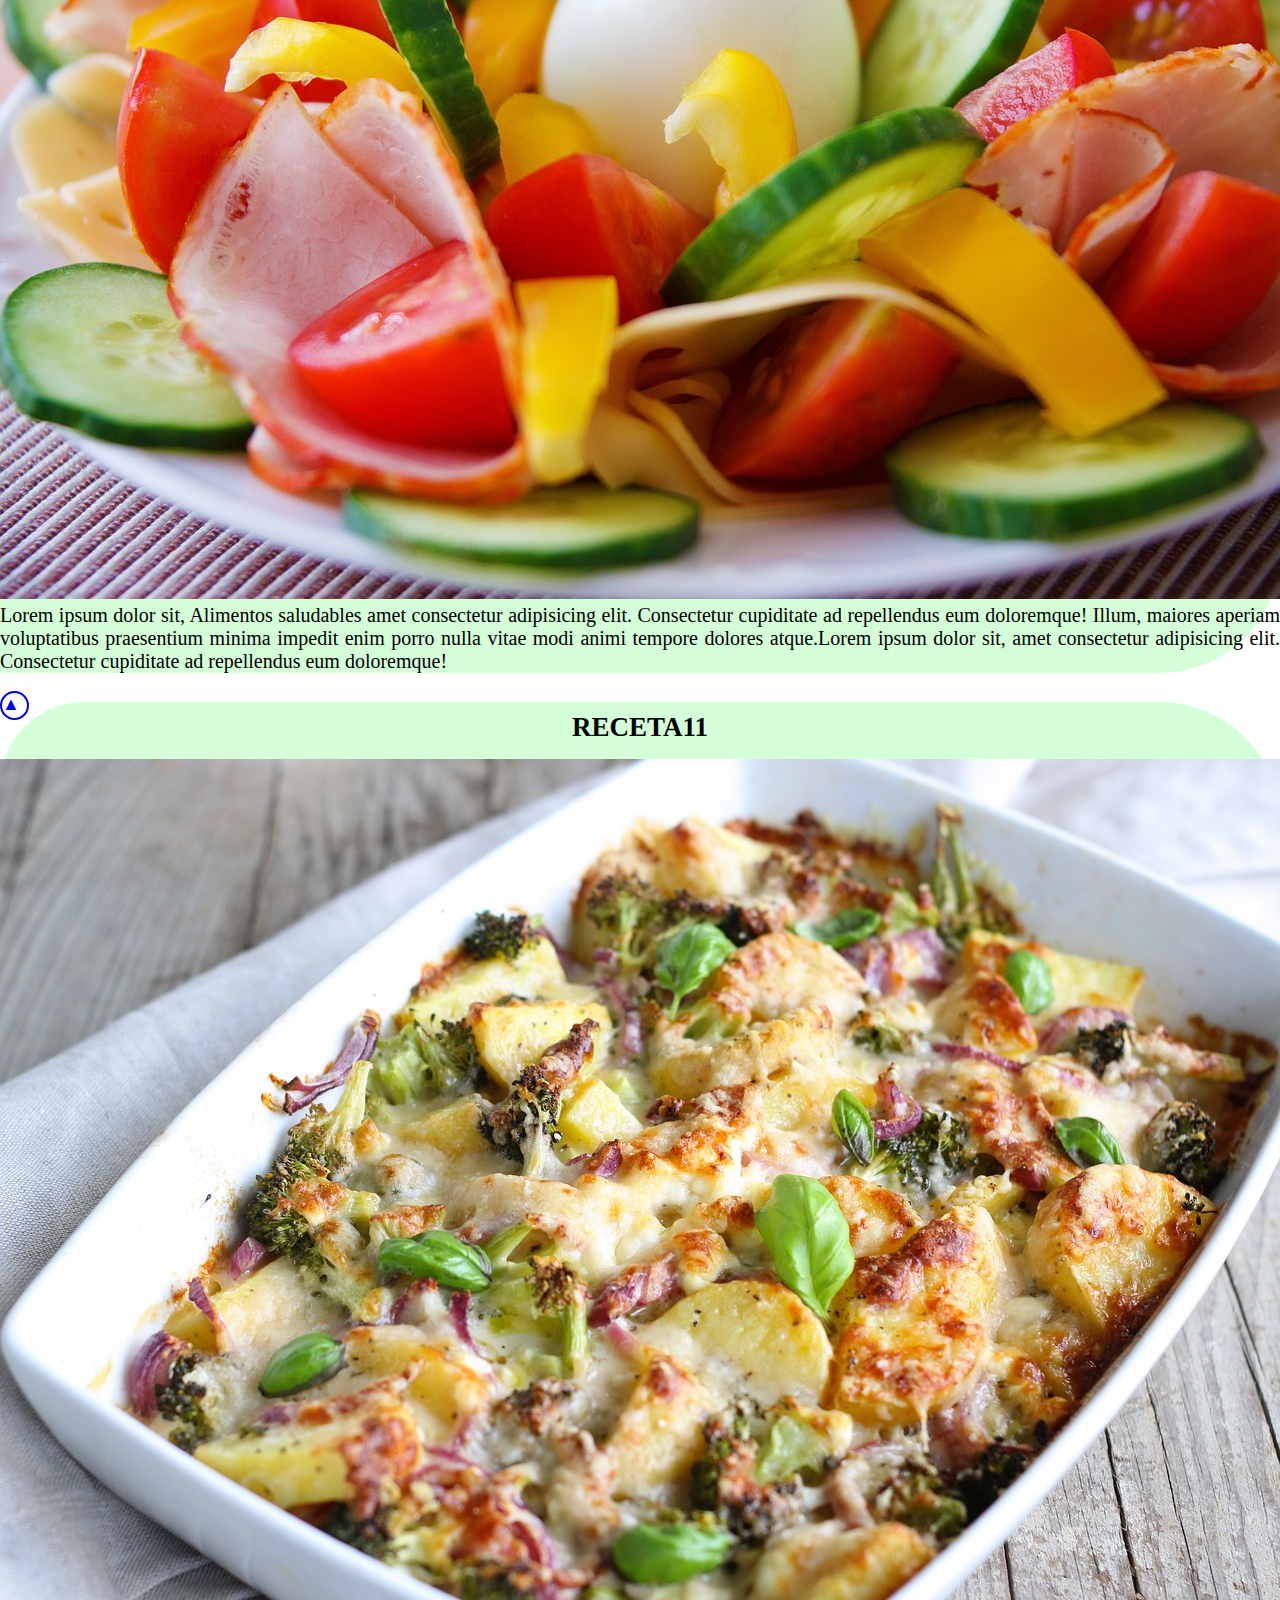
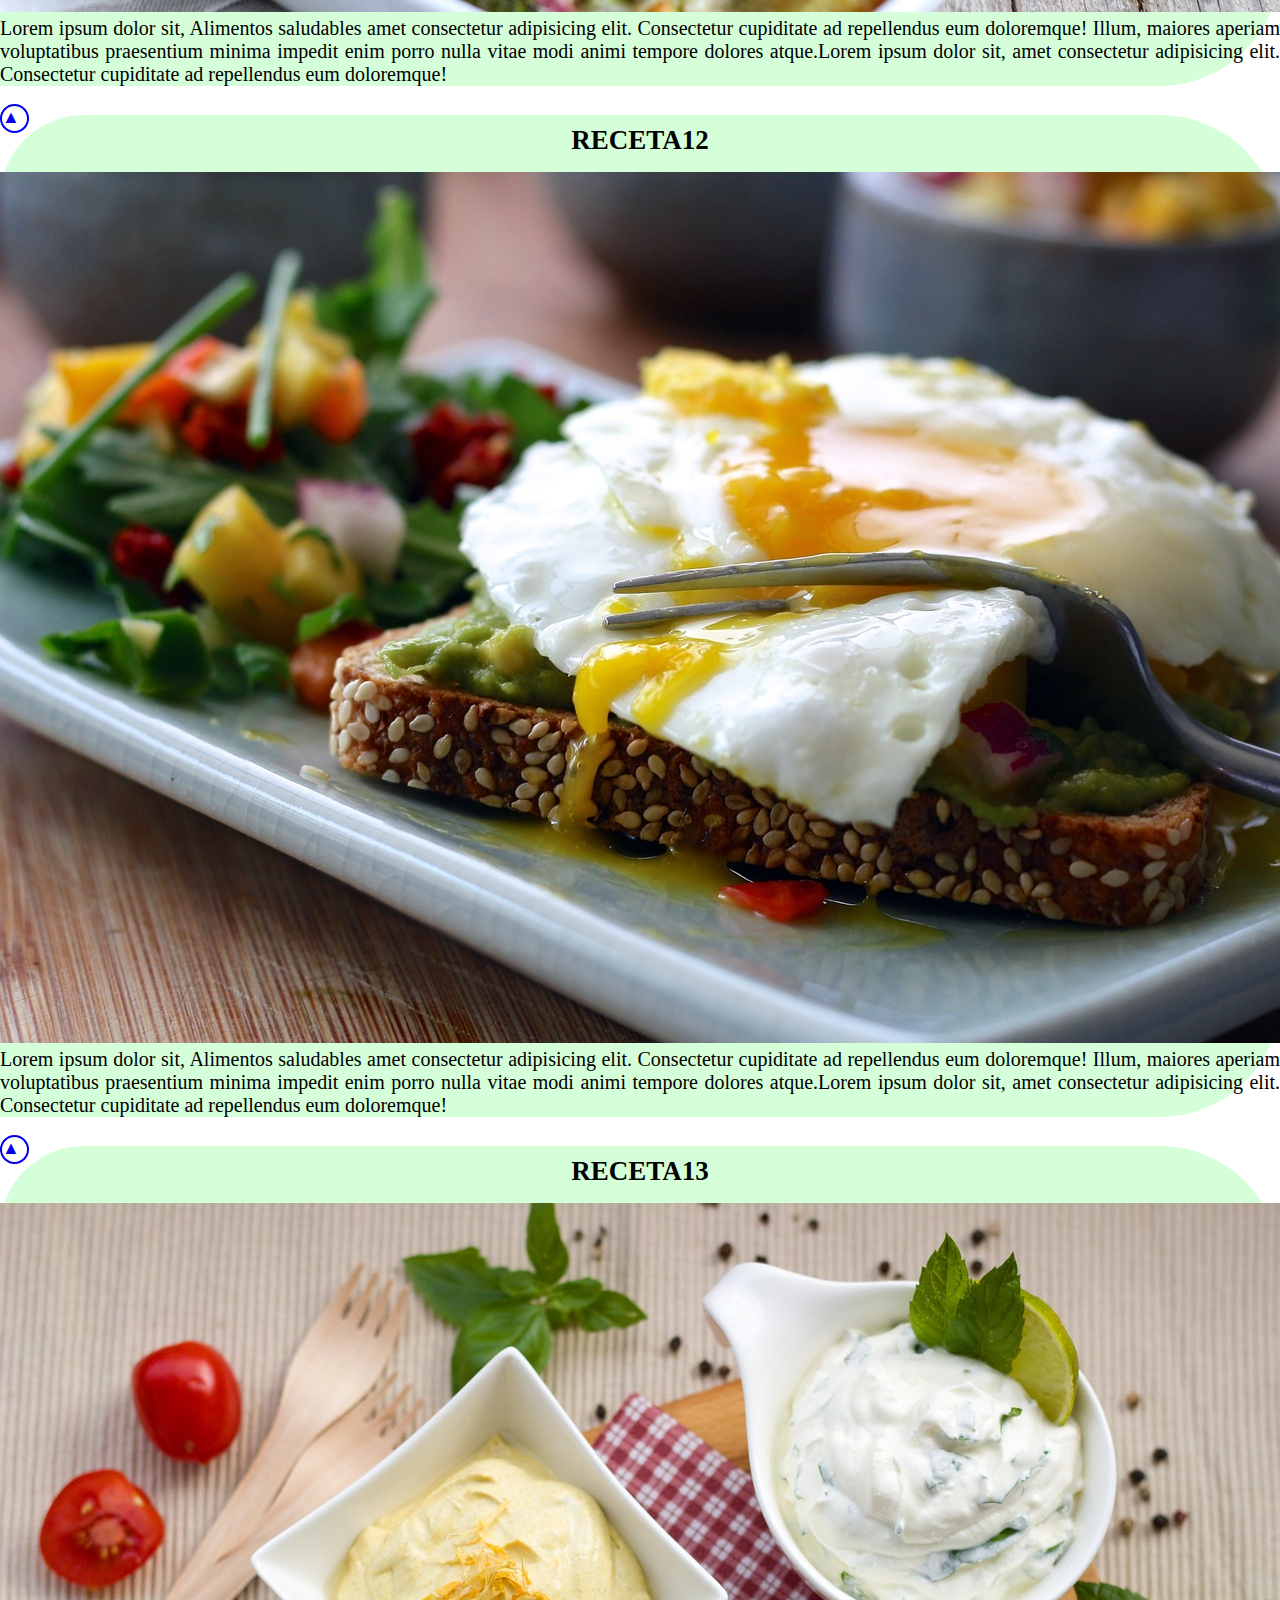
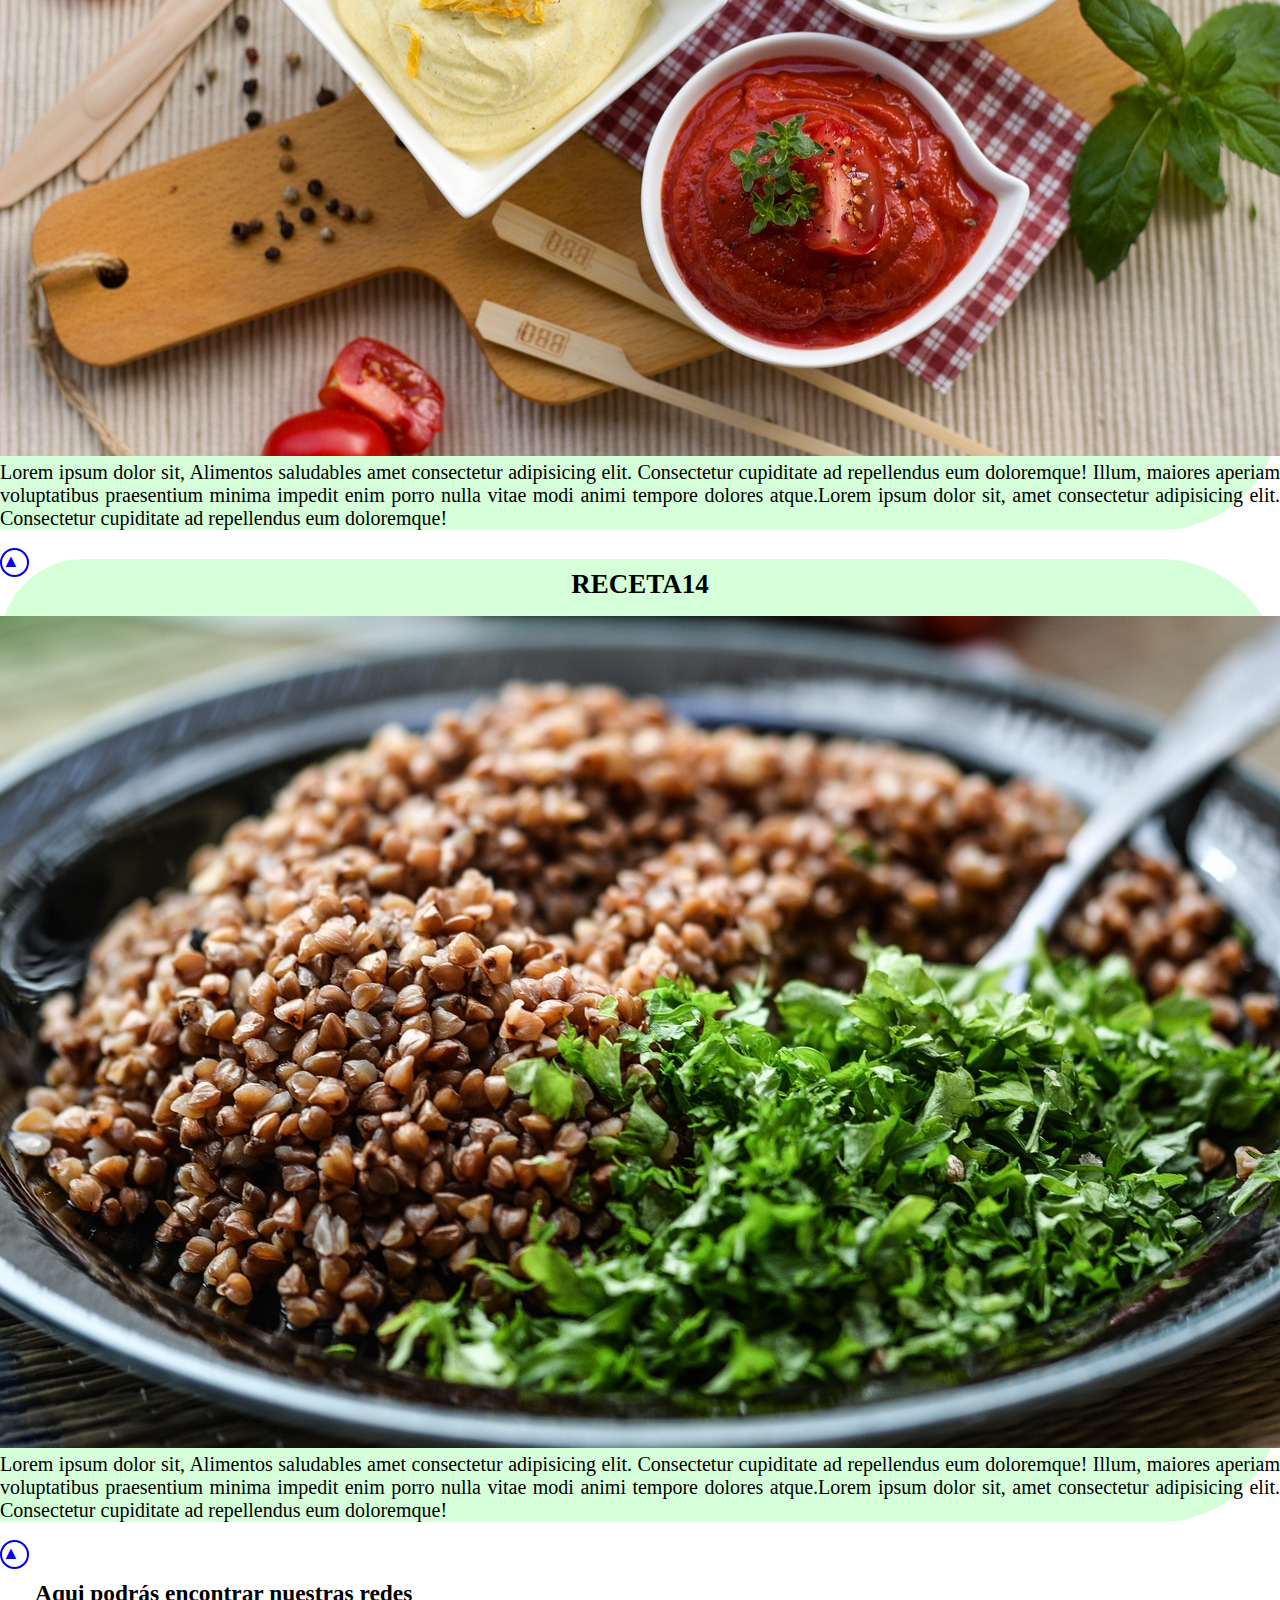
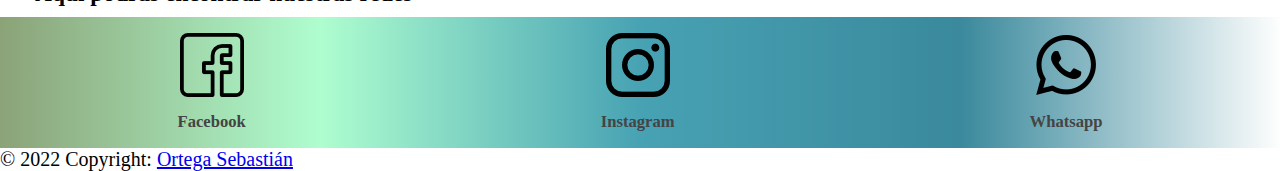
<file: pages/recetas.html>
<!DOCTYPE html>
<html lang="es">

<head>
    <meta charset="UTF-8">
    <meta http-equiv="X-UA-Compatible" content="IE=edge">
    <meta name="viewport" content="width=device-width, initial-scale=1.0">
    <meta name="description" content="Sugerencias a la hora de cocinar para la correcta utilización de nuestros productos y que nuestras comidas sean mas saludables">
    <title>Recetas</title>
    <link rel="stylesheet" href="https://cdn.jsdelivr.net/npm/bootstrap@4.6.1/dist/css/bootstrap.min.css"
    integrity="sha384-zCbKRCUGaJDkqS1kPbPd7TveP5iyJE0EjAuZQTgFLD2ylzuqKfdKlfG/eSrtxUkn" crossorigin="anonymous">
    <link rel="stylesheet" href="https://cdnjs.cloudflare.com/ajax/libs/animate.css/4.1.1/animate.min.css"/>
    <link rel="stylesheet" href="../css/estilos.css">
</head>

<body>
    <header id="inicio">
        <nav class="navbar navbar-expand-sm bg-light menu">
            <ul class="navbar-nav">
                <li class="nav-item">
                    <a class="nav-link" href="../index.html"><img src="../img/Logo.png" alt="logo"></a>
                </li>
                <li class="nav-item">
                    <a class="nav-link" href="../index.html">INICIO</a>
                </li>
                <li class="nav-item">
                    <a class="nav-link" href="../pages/productos.html">PRODUCTOS</a>
                </li>
                <li class="nav-item">
                    <a class="nav-link" href="../pages/quienessomos.html">¿QUIENES SOMOS?</a>
                </li>
                <li class="nav-item">
                    <a class="nav-link" href="../pages/recetas.html">RECETAS</a>
                </li>
                <li class="nav-item">
                    <a class="nav-link" href="../pages/contacto.html">CONTACTO</a>
                </li>
            </ul>
        </nav>
    </header>
<main>
<h1 class="titulo">Recetas Fáciles</h1>

<section class="container-fluid block-text rec">
    <div class="row">
        <div class="col-12">
            <h3 class="trecetas">receta1</h3>
        </div>
        <div class="col-10 col-md-5">
            <img class="img-fluid" src="../img/recetas/receta1.jpg" alt="receta1">
        </div>
        <div class="col-10 col-md-5 recetas">
            <p>Lorem ipsum dolor sit, Alimentos saludables amet consectetur adipisicing elit. Consectetur
                cupiditate ad
                repellendus eum doloremque! Illum, maiores aperiam voluptatibus praesentium minima
                impedit
                enim porro nulla vitae modi animi tempore dolores atque.Lorem ipsum dolor sit, amet
                consectetur adipisicing elit. Consectetur cupiditate ad repellendus eum doloremque!
            </p>
        </div>
    </div>
</section>
<div >
    <a class="inicio" href="#inicio"></a>
</div>
<section class="container-fluid block-text rec">
    <div class="row">
        <div class="col-12">
            <h3 class="trecetas">receta2</h3>
        </div>
        <div class="col-10 col-md-5">
            <img class="img-fluid" src="../img/recetas/receta2.jpg" alt="receta2">
        </div>
        <div class="col-10 col-md-5 recetas">
            <p>Lorem ipsum dolor sit, Alimentos saludables amet consectetur adipisicing elit. Consectetur
                cupiditate ad
                repellendus eum doloremque! Illum, maiores aperiam voluptatibus praesentium minima
                impedit
                enim porro nulla vitae modi animi tempore dolores atque.Lorem ipsum dolor sit, amet
                consectetur adipisicing elit. Consectetur cupiditate ad repellendus eum doloremque!
            </p>
        </div>
    </div>
</section>
<div >
    <a class="inicio" href="#inicio"></a>
</div>
<section class="container-fluid block-text rec">
    <div class="row">
        <div class="col-12">
            <h3 class="trecetas">receta3</h3>
        </div>
        <div class="col-10 col-md-5">
            <img class="img-fluid" src="../img/recetas/receta3.jpg" alt="receta3">
        </div>
        <div class="col-10 col-md-5 recetas">
            <p>Lorem ipsum dolor sit, Alimentos saludables amet consectetur adipisicing elit. Consectetur
                cupiditate ad
                repellendus eum doloremque! Illum, maiores aperiam voluptatibus praesentium minima
                impedit
                enim porro nulla vitae modi animi tempore dolores atque.Lorem ipsum dolor sit, amet
                consectetur adipisicing elit. Consectetur cupiditate ad repellendus eum doloremque!
            </p>
        </div>
    </div>
</section>
<div >
    <a class="inicio" href="#inicio"></a>
</div>
<section class="container-fluid block-text rec">
    <div class="row">
        <div class="col-12">
            <h3 class="trecetas">receta4</h3>
        </div>
        <div class="col-10 col-md-5">
            <img class="img-fluid" src="../img/recetas/receta4.jpg" alt="receta4">
        </div>
        <div class="col-10 col-md-5 recetas">
            <p>Lorem ipsum dolor sit, Alimentos saludables amet consectetur adipisicing elit. Consectetur
                cupiditate ad
                repellendus eum doloremque! Illum, maiores aperiam voluptatibus praesentium minima
                impedit
                enim porro nulla vitae modi animi tempore dolores atque.Lorem ipsum dolor sit, amet
                consectetur adipisicing elit. Consectetur cupiditate ad repellendus eum doloremque!
            </p>
        </div>
    </div>
</section>
<div >
    <a class="inicio" href="#inicio"></a>
</div>
<section class="container-fluid block-text rec">
    <div class="row">
        <div class="col-12">
            <h3 class="trecetas">receta5</h3>
        </div>
        <div class="col-10 col-md-5">
            <img class="img-fluid" src="../img/recetas/receta5.jpg" alt="receta5">
        </div>
        <div class="col-10 col-md-5 recetas">
            <p>Lorem ipsum dolor sit, Alimentos saludables amet consectetur adipisicing elit. Consectetur
                cupiditate ad
                repellendus eum doloremque! Illum, maiores aperiam voluptatibus praesentium minima
                impedit
                enim porro nulla vitae modi animi tempore dolores atque.Lorem ipsum dolor sit, amet
                consectetur adipisicing elit. Consectetur cupiditate ad repellendus eum doloremque!
            </p>
        </div>
    </div>
</section>
<div >
    <a class="inicio" href="#inicio"></a>
</div>
<section class="container-fluid block-text rec">
    <div class="row">
        <div class="col-12">
            <h3 class="trecetas">receta6</h3>
        </div>
        <div class="col-10 col-md-5">
            <img class="img-fluid" src="../img/recetas/receta6.jpg" alt="receta6">
        </div>
        <div class="col-10 col-md-5 recetas">
            <p>Lorem ipsum dolor sit, Alimentos saludables amet consectetur adipisicing elit. Consectetur
                cupiditate ad
                repellendus eum doloremque! Illum, maiores aperiam voluptatibus praesentium minima
                impedit
                enim porro nulla vitae modi animi tempore dolores atque.Lorem ipsum dolor sit, amet
                consectetur adipisicing elit. Consectetur cupiditate ad repellendus eum doloremque!
            </p>
        </div>
    </div>
</section>
<div >
    <a class="inicio" href="#inicio"></a>
</div>
<section class="container-fluid block-text rec">
    <div class="row">
        <div class="col-12">
            <h3 class="trecetas">receta7</h3>
        </div>
        <div class="col-10 col-md-5">
            <img class="img-fluid" src="../img/recetas/receta7.jpg" alt="receta7">
        </div>
        <div class="col-10 col-md-5 recetas">
            <p>Lorem ipsum dolor sit, Alimentos saludables amet consectetur adipisicing elit. Consectetur
                cupiditate ad
                repellendus eum doloremque! Illum, maiores aperiam voluptatibus praesentium minima
                impedit
                enim porro nulla vitae modi animi tempore dolores atque.Lorem ipsum dolor sit, amet
                consectetur adipisicing elit. Consectetur cupiditate ad repellendus eum doloremque!
            </p>
        </div>
    </div>
</section>
<div >
    <a class="inicio" href="#inicio"></a>
</div>
<section class="container-fluid block-text rec">
    <div class="row">
        <div class="col-12">
            <h3 class="trecetas">receta8</h3>
        </div>
        <div class="col-10 col-md-5">
            <img class="img-fluid" src="../img/recetas/receta8.jpg" alt="receta8">
        </div>
        <div class="col-10 col-md-5 recetas">
            <p>Lorem ipsum dolor sit, Alimentos saludables amet consectetur adipisicing elit. Consectetur
                cupiditate ad
                repellendus eum doloremque! Illum, maiores aperiam voluptatibus praesentium minima
                impedit
                enim porro nulla vitae modi animi tempore dolores atque.Lorem ipsum dolor sit, amet
                consectetur adipisicing elit. Consectetur cupiditate ad repellendus eum doloremque!
            </p>
        </div>
    </div>
</section>
<div >
    <a class="inicio" href="#inicio"></a>
</div>
<section class="container-fluid block-text rec">
    <div class="row">
        <div class="col-12">
            <h3 class="trecetas">receta9</h3>
        </div>
        <div class="col-10 col-md-5">
            <img class="img-fluid" src="../img/recetas/receta9.jpg" alt="receta9">
        </div>
        <div class="col-10 col-md-5 recetas">
            <p>Lorem ipsum dolor sit, Alimentos saludables amet consectetur adipisicing elit. Consectetur
                cupiditate ad
                repellendus eum doloremque! Illum, maiores aperiam voluptatibus praesentium minima
                impedit
                enim porro nulla vitae modi animi tempore dolores atque.Lorem ipsum dolor sit, amet
                consectetur adipisicing elit. Consectetur cupiditate ad repellendus eum doloremque!
            </p>
        </div>
    </div>
</section>
<div >
    <a class="inicio" href="#inicio"></a>
</div> 
<section class="container-fluid block-text rec">
    <div class="row">
        <div class="col-12">
            <h3 class="trecetas">receta10</h3>
        </div>
        <div class="col-10 col-md-5">
            <img class="img-fluid" src="../img/recetas/receta10.jpg" alt="receta10">
        </div>
        <div class="col-10 col-md-5 recetas">
            <p>Lorem ipsum dolor sit, Alimentos saludables amet consectetur adipisicing elit. Consectetur
                cupiditate ad
                repellendus eum doloremque! Illum, maiores aperiam voluptatibus praesentium minima
                impedit
                enim porro nulla vitae modi animi tempore dolores atque.Lorem ipsum dolor sit, amet
                consectetur adipisicing elit. Consectetur cupiditate ad repellendus eum doloremque!
            </p>
        </div>
    </div>
</section>
<div >
    <a class="inicio" href="#inicio"></a>
</div>
<section class="container-fluid block-text rec">
    <div class="row">
        <div class="col-12">
            <h3 class="trecetas">receta11</h3>
        </div>
        <div class="col-10 col-md-5">
            <img class="img-fluid" src="../img/recetas/receta11.jpg" alt="receta11">
        </div>
        <div class="col-10 col-md-5 recetas">
            <p>Lorem ipsum dolor sit, Alimentos saludables amet consectetur adipisicing elit. Consectetur
                cupiditate ad
                repellendus eum doloremque! Illum, maiores aperiam voluptatibus praesentium minima
                impedit
                enim porro nulla vitae modi animi tempore dolores atque.Lorem ipsum dolor sit, amet
                consectetur adipisicing elit. Consectetur cupiditate ad repellendus eum doloremque!
            </p>
        </div>
    </div>
</section>
<div >
    <a class="inicio" href="#inicio"></a>
</div>
<section class="container-fluid block-text rec">
    <div class="row">
        <div class="col-12">
            <h3 class="trecetas">receta12</h3>
        </div>
        <div class="col-10 col-md-5">
            <img class="img-fluid" src="../img/recetas/receta12.jpg" alt="receta12">
        </div>
        <div class="col-10 col-md-5 recetas">
            <p>Lorem ipsum dolor sit, Alimentos saludables amet consectetur adipisicing elit. Consectetur
                cupiditate ad
                repellendus eum doloremque! Illum, maiores aperiam voluptatibus praesentium minima
                impedit
                enim porro nulla vitae modi animi tempore dolores atque.Lorem ipsum dolor sit, amet
                consectetur adipisicing elit. Consectetur cupiditate ad repellendus eum doloremque!
            </p>
        </div>
    </div>
</section>
<div >
    <a class="inicio" href="#inicio"></a>
</div>
<section class="container-fluid block-text rec">
    <div class="row">
        <div class="col-12">
            <h3 class="trecetas">receta13</h3>
        </div>
        <div class="col-10 col-md-5">
            <img class="img-fluid" src="../img/recetas/receta13.jpg" alt="receta13">
        </div>
        <div class="col-10 col-md-5 recetas">
            <p>Lorem ipsum dolor sit, Alimentos saludables amet consectetur adipisicing elit. Consectetur
                cupiditate ad
                repellendus eum doloremque! Illum, maiores aperiam voluptatibus praesentium minima
                impedit
                enim porro nulla vitae modi animi tempore dolores atque.Lorem ipsum dolor sit, amet
                consectetur adipisicing elit. Consectetur cupiditate ad repellendus eum doloremque!
            </p>
        </div>
    </div>
</section>
<div >
    <a class="inicio" href="#inicio"></a>
</div>
<section class="container-fluid block-text rec">
    <div class="row">
        <div class="col-12">
            <h3 class="trecetas">receta14</h3>
        </div>
        <div class="col-10 col-md-5">
            <img class="img-fluid" src="../img/recetas/receta14.jpg" alt="receta14">
        </div>
        <div class="col-10 col-md-5 recetas">
            <p>Lorem ipsum dolor sit, Alimentos saludables amet consectetur adipisicing elit. Consectetur
                cupiditate ad
                repellendus eum doloremque! Illum, maiores aperiam voluptatibus praesentium minima
                impedit
                enim porro nulla vitae modi animi tempore dolores atque.Lorem ipsum dolor sit, amet
                consectetur adipisicing elit. Consectetur cupiditate ad repellendus eum doloremque!
            </p>
        </div>
    </div>
</section>
<div >
    <a class="inicio" href="#inicio"></a>
</div>

</main>
<footer >
    <div class="container-fluid text-center text-md-center">
        <div class="row">
            <div class="col-md-12 mt-md-0 mt-3 p-0 m-0">
                <h3 class="footer-copyright text-center py-3">Aqui podrás encontrar nuestras redes</h3>
                <!-- Links -->
                <ul class="footer">
                    <li class="footer">
                        <a href="https://www.facebook.com">
                            <img src="../img/facebook.png" alt="facebook">
                            <h5>Facebook</h5>
                        </a>
                    </li>
                    <li class="footer">
                        <a href="https://www.instagram.com">
                            <img src="../img/Instagram.png" alt="instagram">
                            <h5>Instagram</h5>
                        </a>
                    </li> 
                    <li class="footer">
                        <a href="https://www.whatsapp.com">
                            <img src="../img/Whatsapp.png" alt="whatsapp">
                            <h5>Whatsapp</h5>
                        </a>
                    </li>     
                </ul>
            </div> 
        </div>
    </div>
        <!-- Copyright -->
    <div class="footer-copyright text-center py-3">© 2022 Copyright:
        <a href="https://linkedin.com/in/sebastián-o-1923b278/"> Ortega Sebastián</a>
    </div>
</footer>
<script src="https://cdn.jsdelivr.net/npm/jquery@3.5.1/dist/jquery.slim.min.js"
    integrity="sha384-DfXdz2htPH0lsSSs5nCTpuj/zy4C+OGpamoFVy38MVBnE+IbbVYUew+OrCXaRkfj"
    crossorigin="anonymous"></script>
<script src="https://cdn.jsdelivr.net/npm/popper.js@1.16.1/dist/umd/popper.min.js"
    integrity="sha384-9/reFTGAW83EW2RDu2S0VKaIzap3H66lZH81PoYlFhbGU+6BZp6G7niu735Sk7lN"
    crossorigin="anonymous"></script>
<script src="https://cdn.jsdelivr.net/npm/bootstrap@4.6.1/dist/js/bootstrap.min.js"
    integrity="sha384-VHvPCCyXqtD5DqJeNxl2dtTyhF78xXNXdkwX1CZeRusQfRKp+tA7hAShOK/B/fQ2"
    crossorigin="anonymous"></script>
</body>

</html>
</file>
<file: css/estilos.css>
@charset "UTF-8";
@import url("https://fonts.googleapis.com/css2?family=Oswald:wght@200&display=swap");
@import url("https://fonts.googleapis.com/css2?family=Grechen+Fuemen&family=Oswald:wght@200&display=swap");
* {
  margin: 0;
  padding: 0;
}

/* etiquetas */
html {
  scroll-behavior: smooth;
}

.menu {
  padding: 0;
}

ul {
  list-style-type: none;
  margin: 0;
  padding: 0;
  overflow: hidden;
  overflow-x: hidden;
  background-image: -webkit-gradient(linear, right top, left top, from(#38683202), color-stop(#3a899c), color-stop(#47a2b3), color-stop(#4dfc9673), to(#618146bb));
  background-image: linear-gradient(to left, #38683202, #3a899c, #47a2b3, #4dfc9673, #618146bb);
  display: -webkit-box;
  display: -ms-flexbox;
  display: flex;
  -ms-flex-pack: distribute;
      justify-content: space-around;
  -webkit-box-align: center;
      -ms-flex-align: center;
          align-items: center;
}

a {
  padding: 15wpx;
}

.inicio {
  display: inline-block;
  position: relative;
  text-decoration: none;
}

.inicio:before {
  content: '▲';
  font-size: .9em;
  position: absolute;
  top: 0;
  left: 50%;
  border: solid .13em;
  border-radius: 10em;
  width: 1.4em;
  height: 1.4em;
  line-height: 1.3em;
  border-color: inherit;
}

.row {
  padding: 0;
  margin: 0;
}

.container-fluid {
  padding-right: 0px;
  padding-left: 0px;
}

.rec {
  background-color: #d5ffd9;
  border-radius: 84px 120px 120px 0px;
}

li a {
  display: block;
  color: black;
  text-align: center;
  padding: 16px;
  text-decoration: none;
}

li a li a:hover {
  background-color: #338d89;
  text-decoration: none;
}

h1 {
  background-color: #6aaf8f;
  background-image: repeating-linear-gradient(45deg, transparent, transparent 25px, rgba(255, 255, 255, 0.5) 25px, rgba(255, 255, 255, 0.5) 50px);
  background-clip: text;
  -webkit-animation: color 50s linear infinite;
          animation: color 50s linear infinite;
  background-size: 300%;
  padding: 5px;
  margin: 2px;
  color: #292525;
  font-weight: normal;
  font-size: 45px;
  font-family: "Grechen Fuemen", cursive;
  font-family: "Oswald", sans-serif;
  text-transform: uppercase;
  text-align: center;
}

.historia {
  display: inline-block;
  margin: 0 0.5rem;
  -webkit-animation-duration: 3.15s;
          animation-duration: 3.15s;
  width: 300px;
  background-color: Teal;
  color: #fff;
  position: relative;
  padding: 1px;
  text-align: center;
  font-size: 30px;
  font-family: "Grechen Fuemen", cursive;
  text-transform: uppercase;
}

h5 {
  text-align: center;
  color: #444;
  padding-top: 10px;
}

h3 {
  padding: 35px 0 10px 35px;
}

.texto-index {
  font-size: 1.4rem;
  background-color: #d8d8793b;
  color: black;
  margin: 15px;
  display: inline-block;
  font-size: 22px;
  padding: 15px;
  text-shadow: 0 0 2px #000000e3;
}

.texto3 {
  -webkit-animation: bounce3 .5s alternate infinite ease-in;
          animation: bounce3 .5s alternate infinite ease-in;
}

div {
  font-size: 22px;
  text-align: justify;
}

.imagen1 {
  margin: 10px;
  width: 95%;
  text-align: center;
}

/* Pages */
.quienessomos {
  font-size: 1.4rem;
  background-color: #d8d8793b;
  color: black;
  padding: 12px;
  margin: 3px;
  display: inline-block;
  text-shadow: 0 0 2px #000000e3;
}

.trecetas {
  margin: 6px;
  text-align: center;
  font-size: 27px;
  -webkit-animation: bounce;
          animation: bounce;
  -webkit-animation-duration: 2s;
          animation-duration: 2s;
  font-family: 'Oooh Baby', cursive;
  text-transform: uppercase;
  padding: 10px;
}

.recetas {
  font-size: 20px;
  font-family: 'Oooh Baby', cursive;
  text-align: justify;
}

.col-sm-4 {
  float: left;
  width: 40%;
  padding-left: 15px;
  padding-right: 15px;
}

.col-sm-6 {
  float: left;
  width: 60%;
  padding-left: 15px;
  padding-right: 15px;
}

.customer {
  display: -webkit-box;
  display: -ms-flexbox;
  display: flex;
  -webkit-box-align: center;
      -ms-flex-align: center;
          align-items: center;
  position: relative;
}

.customer:after {
  content: "";
  position: absolute;
  z-index: -1;
  left: 15px;
  right: 15px;
  top: 0;
  bottom: 0;
  border: 1px solid gray;
}

.customer a {
  display: block;
  overflow: hidden;
  text-align: center;
}

.customer a img {
  max-width: 100%;
}

.customer .caption {
  padding-right: 15px;
}

.form {
  background-color: #f2f2f2e8;
  padding: 10px;
  border: 1px solid #ccc;
  border-radius: 10px;
  margin-left: auto;
  margin-right: auto;
  width: 75%;
}

.form-row {
  -webkit-box-pack: center;
      -ms-flex-pack: center;
          justify-content: center;
}

.productos {
  font-family: "Grechen Fuemen", cursive;
  font-family: "Oswald", sans-serif;
  color: #444;
  text-align: center;
}

/* Galería y estilos */
.titulo {
  padding: 0px;
  margin: 0px;
  color: #292525;
  font-weight: normal;
  text-align: center;
  -webkit-box-flex: 1;
      -ms-flex: auto;
          flex: auto;
  font-size: 45px;
  font-family: "Grechen Fuemen", cursive;
  font-family: "Oswald", sans-serif;
}

.gallery-container {
  display: -ms-grid;
  display: grid;
  -ms-grid-columns: (1fr)[3];
      grid-template-columns: repeat(3, 1fr);
  grid-auto-rows: 150px;
  padding: 20px;
  grid-gap: 10px;
}

.gallery__item {
  position: relative;
}

.gallery__img {
  width: 100%;
  height: 100%;
  -o-object-fit: cover;
     object-fit: cover;
}

.gallery__tittle {
  position: absolute;
  font-family: monospace;
  font-size: 17px;
  bottom: 0;
  color: white;
  background: -webkit-gradient(linear, left top, left bottom, from(rgba(255, 255, 255, 0)), to(black));
  background: linear-gradient(rgba(255, 255, 255, 0), black);
  width: 100%;
  margin: 0;
  padding: 10px 0 10px 10px;
}

.gallery__item:nth-child(4) {
  -ms-grid-column: span 2;
      grid-column-start: span 2;
}

.gallery__item:nth-child(5) {
  -ms-grid-row: span 2;
      grid-row-start: span 2;
}

.gallery__item:nth-child(9) {
  -ms-grid-column: span 2;
      grid-column-start: span 2;
}

/* Media querys */
@media only screen and (max-width: 320px) {
  nav {
    -ms-flex-preferred-size: 100%;
        flex-basis: 100%;
    -ms-flex-wrap: wrap;
        flex-wrap: wrap;
  }
  ul {
    -ms-flex-preferred-size: 100%;
        flex-basis: 100%;
    -ms-flex-wrap: wrap;
        flex-wrap: wrap;
  }
  .bienvenidos {
    font-size: 30px;
  }
  .bienvenidos1 {
    font-size: 20px;
  }
  h1 {
    font-size: 25px;
  }
  h2 {
    font-size: 20px;
  }
}

@media only screen and (min-width: 320px) {
  nav {
    -ms-flex-preferred-size: 100%;
        flex-basis: 100%;
    -ms-flex-wrap: wrap;
        flex-wrap: wrap;
  }
  ul {
    -ms-flex-preferred-size: 100%;
        flex-basis: 100%;
    -ms-flex-wrap: wrap;
        flex-wrap: wrap;
  }
  .bienvenidos {
    font-size: 30px;
  }
  .bienvenidos1 {
    font-size: 20px;
  }
  h1 {
    font-size: 25px;
  }
  h2 {
    font-size: 20px;
  }
}

@media only screen and (min-width: 480px) {
  nav {
    -ms-flex-preferred-size: 100%;
        flex-basis: 100%;
    -ms-flex-wrap: wrap;
        flex-wrap: wrap;
  }
  ul {
    -ms-flex-preferred-size: 100%;
        flex-basis: 100%;
    -ms-flex-wrap: wrap;
        flex-wrap: wrap;
  }
  .bienvenidos {
    font-size: 30px;
  }
  .bienvenidos1 {
    font-size: 20px;
  }
  h1 {
    font-size: 27px;
  }
  h2 {
    font-size: 20px;
  }
}

@media only screen and (min-width: 600px) {
  nav {
    -ms-flex-preferred-size: 100%;
        flex-basis: 100%;
    -ms-flex-wrap: wrap;
        flex-wrap: wrap;
  }
  ul {
    -ms-flex-preferred-size: 100%;
        flex-basis: 100%;
    -ms-flex-wrap: wrap;
        flex-wrap: wrap;
  }
  .bienvenidos {
    font-size: 30px;
  }
  .bienvenidos1 {
    font-size: 20px;
  }
  h1 {
    font-size: 25px;
  }
  h2 {
    font-size: 20px;
  }
}

@media only screen and (min-width: 768px) {
  nav {
    -ms-flex-preferred-size: 100%;
        flex-basis: 100%;
    -ms-flex-wrap: wrap;
        flex-wrap: wrap;
  }
  ul {
    -ms-flex-preferred-size: 100%;
        flex-basis: 100%;
    -ms-flex-wrap: wrap;
        flex-wrap: wrap;
  }
  .bienvenidos {
    font-size: 30px;
  }
  .bienvenidos1 {
    font-size: 20px;
  }
  h1 {
    font-size: 25px;
  }
  h2 {
    font-size: 20px;
  }
  .gallery-container {
    -ms-grid-columns: (1fr)[4];
        grid-template-columns: repeat(4, 1fr);
  }
  .gallery__item:nth-child(3) {
    -ms-grid-column: span 2;
        grid-column-start: span 2;
  }
  .gallery__item:nth-child(4) {
    -ms-grid-column: span 3;
        grid-column-start: span 3;
  }
  .gallery__item:nth-child(5) {
    -ms-grid-row: span 3;
        grid-row-start: span 3;
  }
  .gallery__item:nth-child(9) {
    -ms-grid-column: span 3;
        grid-column-start: span 3;
  }
}

@media only screen and (min-width: 1024px) {
  .gallery-container {
    -ms-grid-columns: (1fr)[5];
        grid-template-columns: repeat(5, 1fr);
    width: 90%;
    margin: auto;
  }
  .gallery__item:nth-child(1) {
    -ms-grid-column: span 2;
        grid-column-start: span 2;
    -ms-grid-row: span 2;
        grid-row-start: span 2;
  }
  .gallery__item:nth-child(4) {
    -ms-grid-column: span 3;
        grid-column-start: span 3;
    -ms-grid-row: span 3;
        grid-row-start: span 3;
  }
  nav {
    -ms-flex-preferred-size: 100%;
        flex-basis: 100%;
    -ms-flex-wrap: wrap;
        flex-wrap: wrap;
  }
  ul {
    -ms-flex-preferred-size: 100%;
        flex-basis: 100%;
    -ms-flex-wrap: wrap;
        flex-wrap: wrap;
  }
  .bienvenidos {
    font-size: 30px;
  }
  .bienvenidos1 {
    font-size: 20px;
  }
  h1 {
    font-size: 30px;
  }
  div {
    font-size: 20px;
    padding: 0px;
  }
  h2 {
    font-size: 20px;
  }
}

@-webkit-keyframes color {
  from {
    background-position: 0% 50%;
  }
  to {
    background-position: 100% 50%;
  }
}

@keyframes color {
  from {
    background-position: 0% 50%;
  }
  to {
    background-position: 100% 50%;
  }
}

@-webkit-keyframes movimiento {
  from {
    background-position: bottom left;
  }
  to {
    background-position: top right;
  }
}

@keyframes movimiento {
  from {
    background-position: bottom left;
  }
  to {
    background-position: top right;
  }
}

@-webkit-keyframes bounce1 {
  0% {
    -webkit-transform: translatex(-20%);
            transform: translatex(-20%);
  }
  100% {
    -webkit-transform: translatex(0%);
            transform: translatex(0%);
  }
}

@keyframes bounce1 {
  0% {
    -webkit-transform: translatex(-20%);
            transform: translatex(-20%);
  }
  100% {
    -webkit-transform: translatex(0%);
            transform: translatex(0%);
  }
}

@-webkit-keyframes bounce2 {
  0% {
    -webkit-transform: translateY(-150%);
            transform: translateY(-150%);
  }
  100% {
    -webkit-transform: translateY(0%);
            transform: translateY(0%);
  }
}

@keyframes bounce2 {
  0% {
    -webkit-transform: translateY(-150%);
            transform: translateY(-150%);
  }
  100% {
    -webkit-transform: translateY(0%);
            transform: translateY(0%);
  }
}

@-webkit-keyframes bounce3 {
  0% {
    -webkit-transform: translateY(40%);
            transform: translateY(40%);
  }
  100% {
    -webkit-transform: translateY(0%);
            transform: translateY(0%);
  }
}

@keyframes bounce3 {
  0% {
    -webkit-transform: translateY(40%);
            transform: translateY(40%);
  }
  100% {
    -webkit-transform: translateY(0%);
            transform: translateY(0%);
  }
}
/*# sourceMappingURL=estilos.css.map */
</file>
